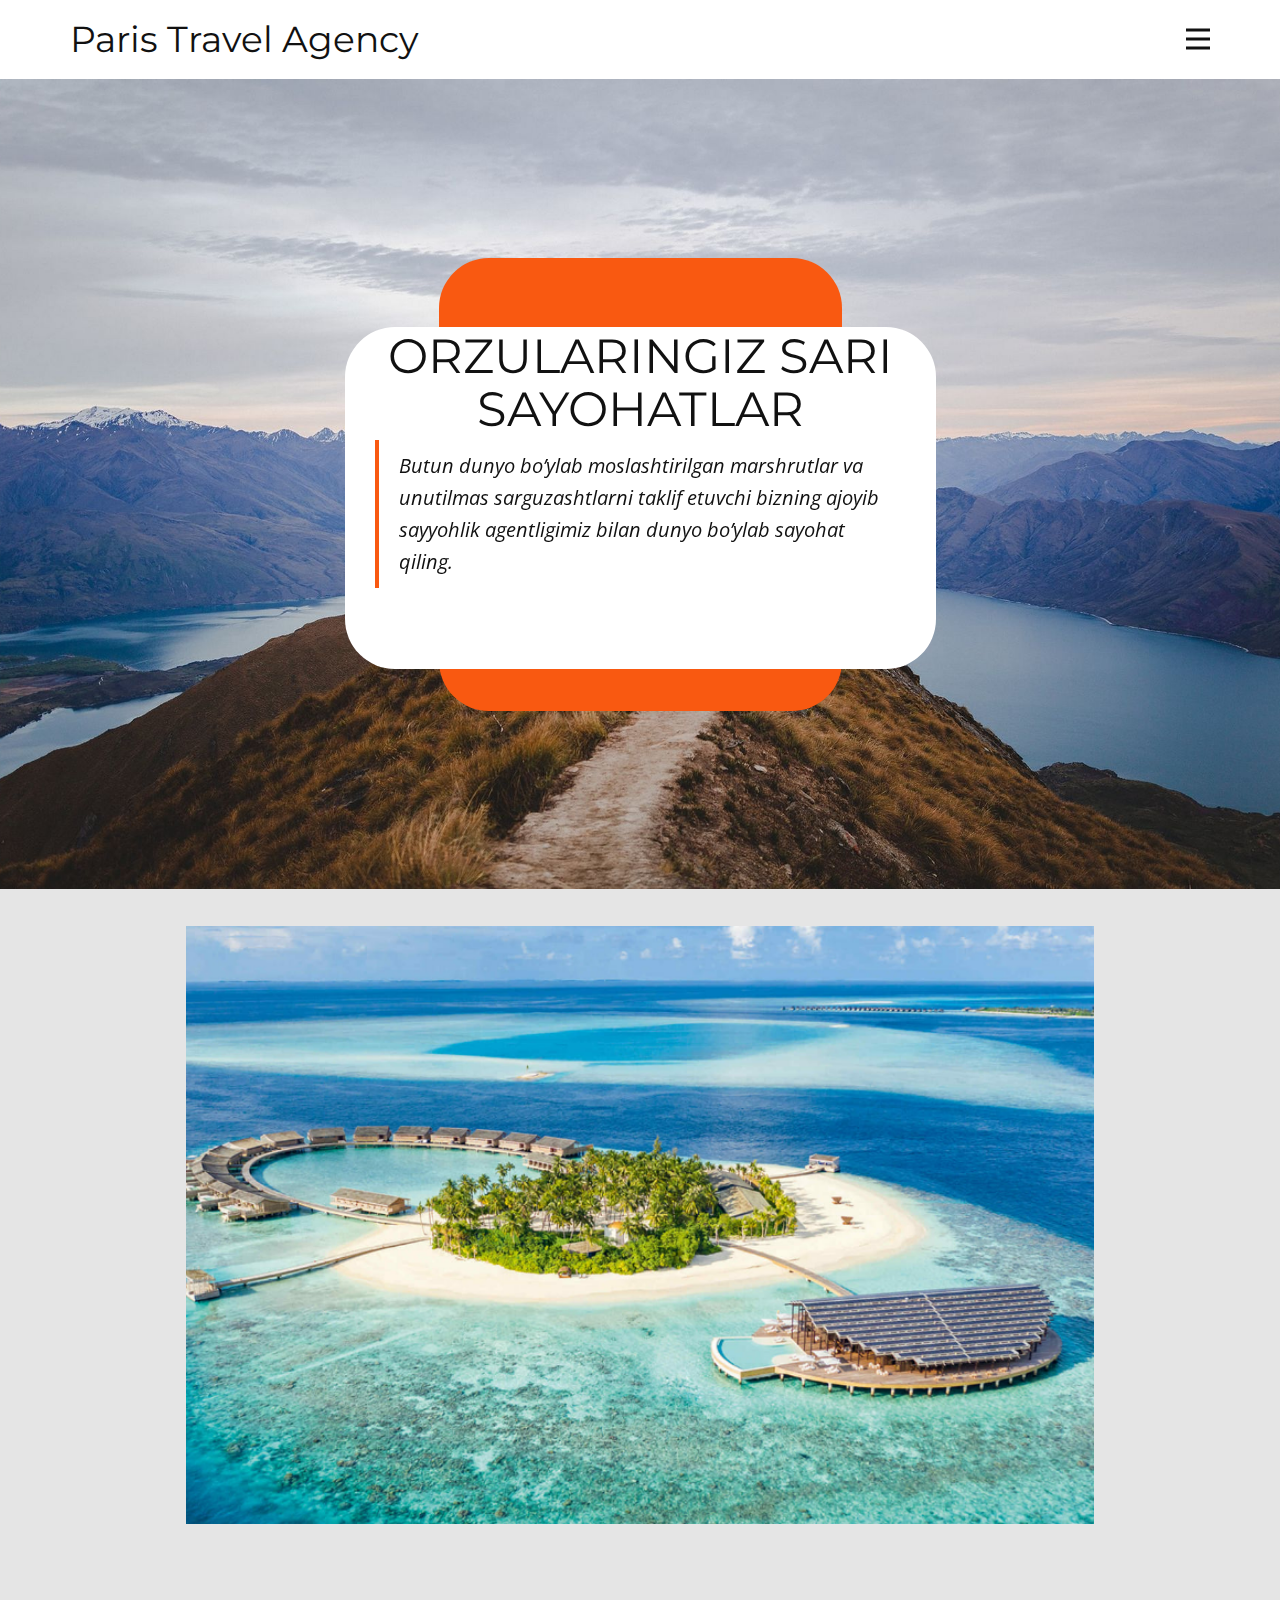
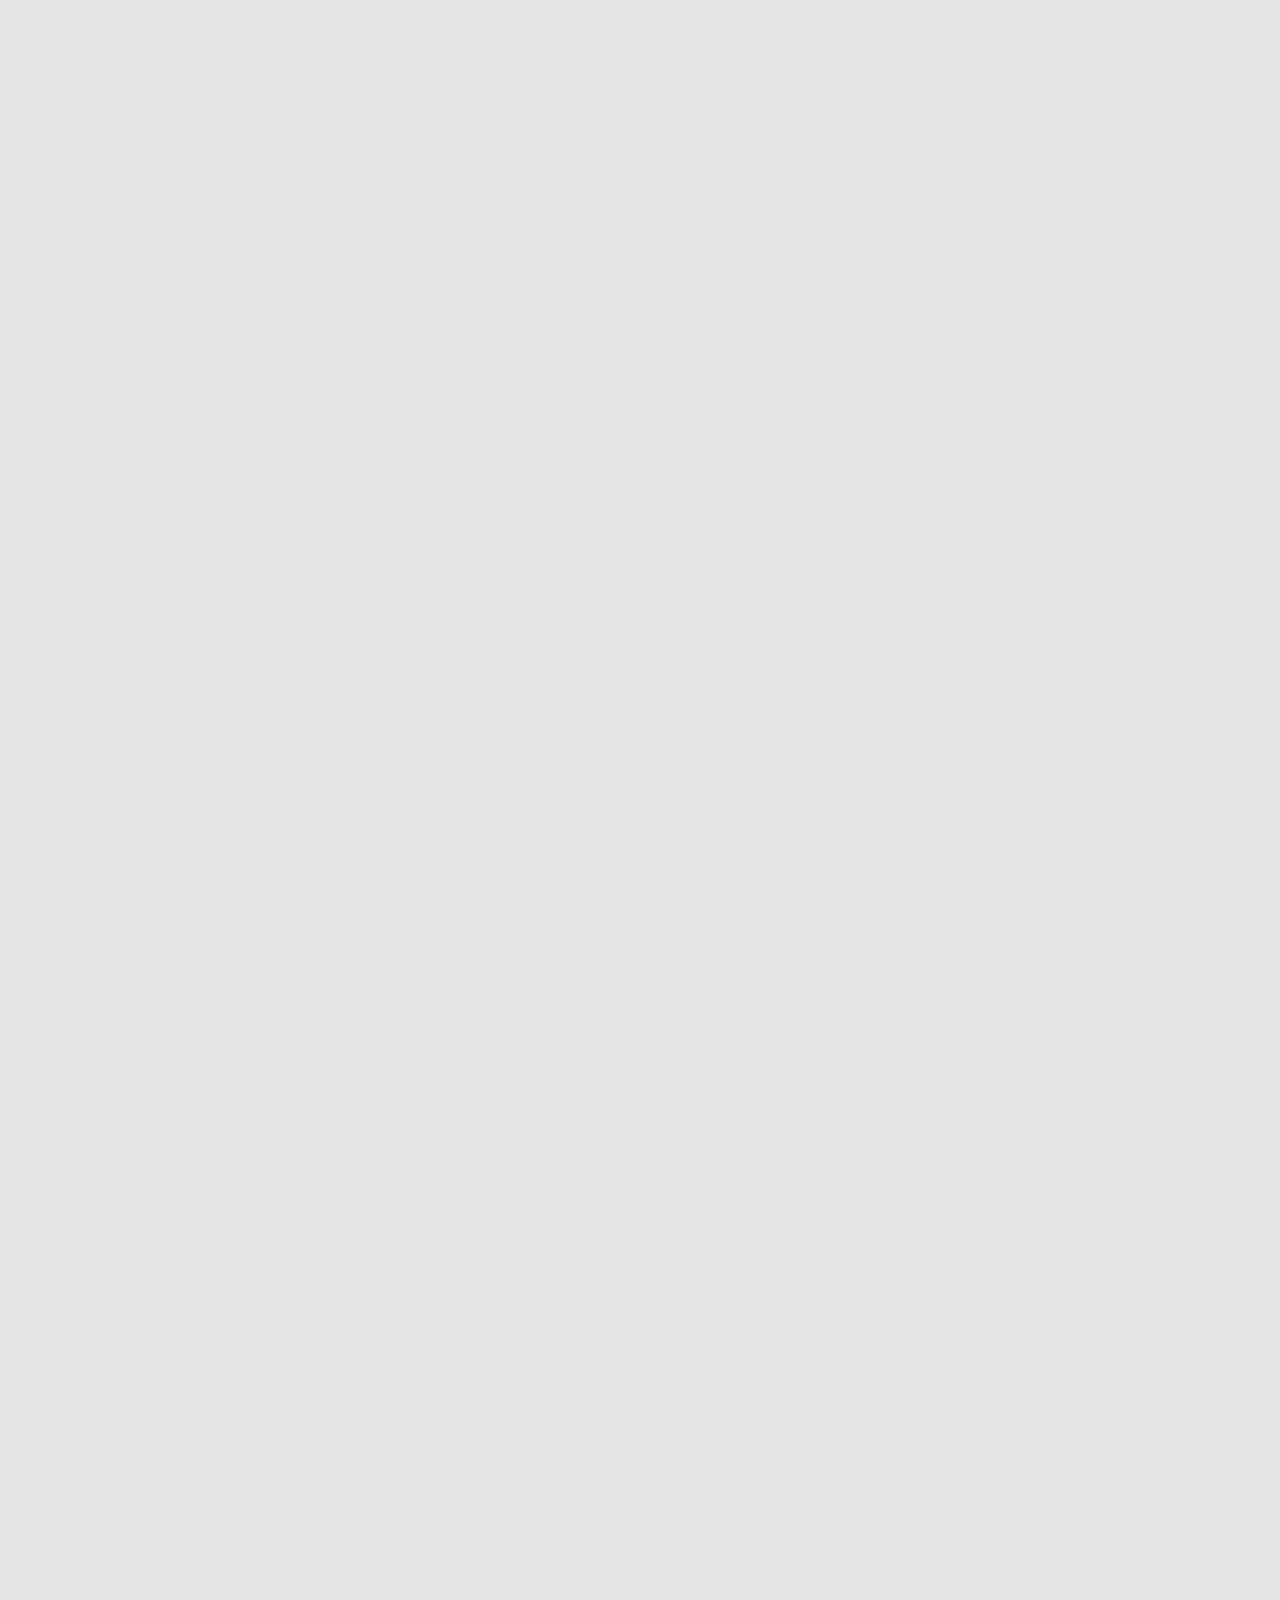
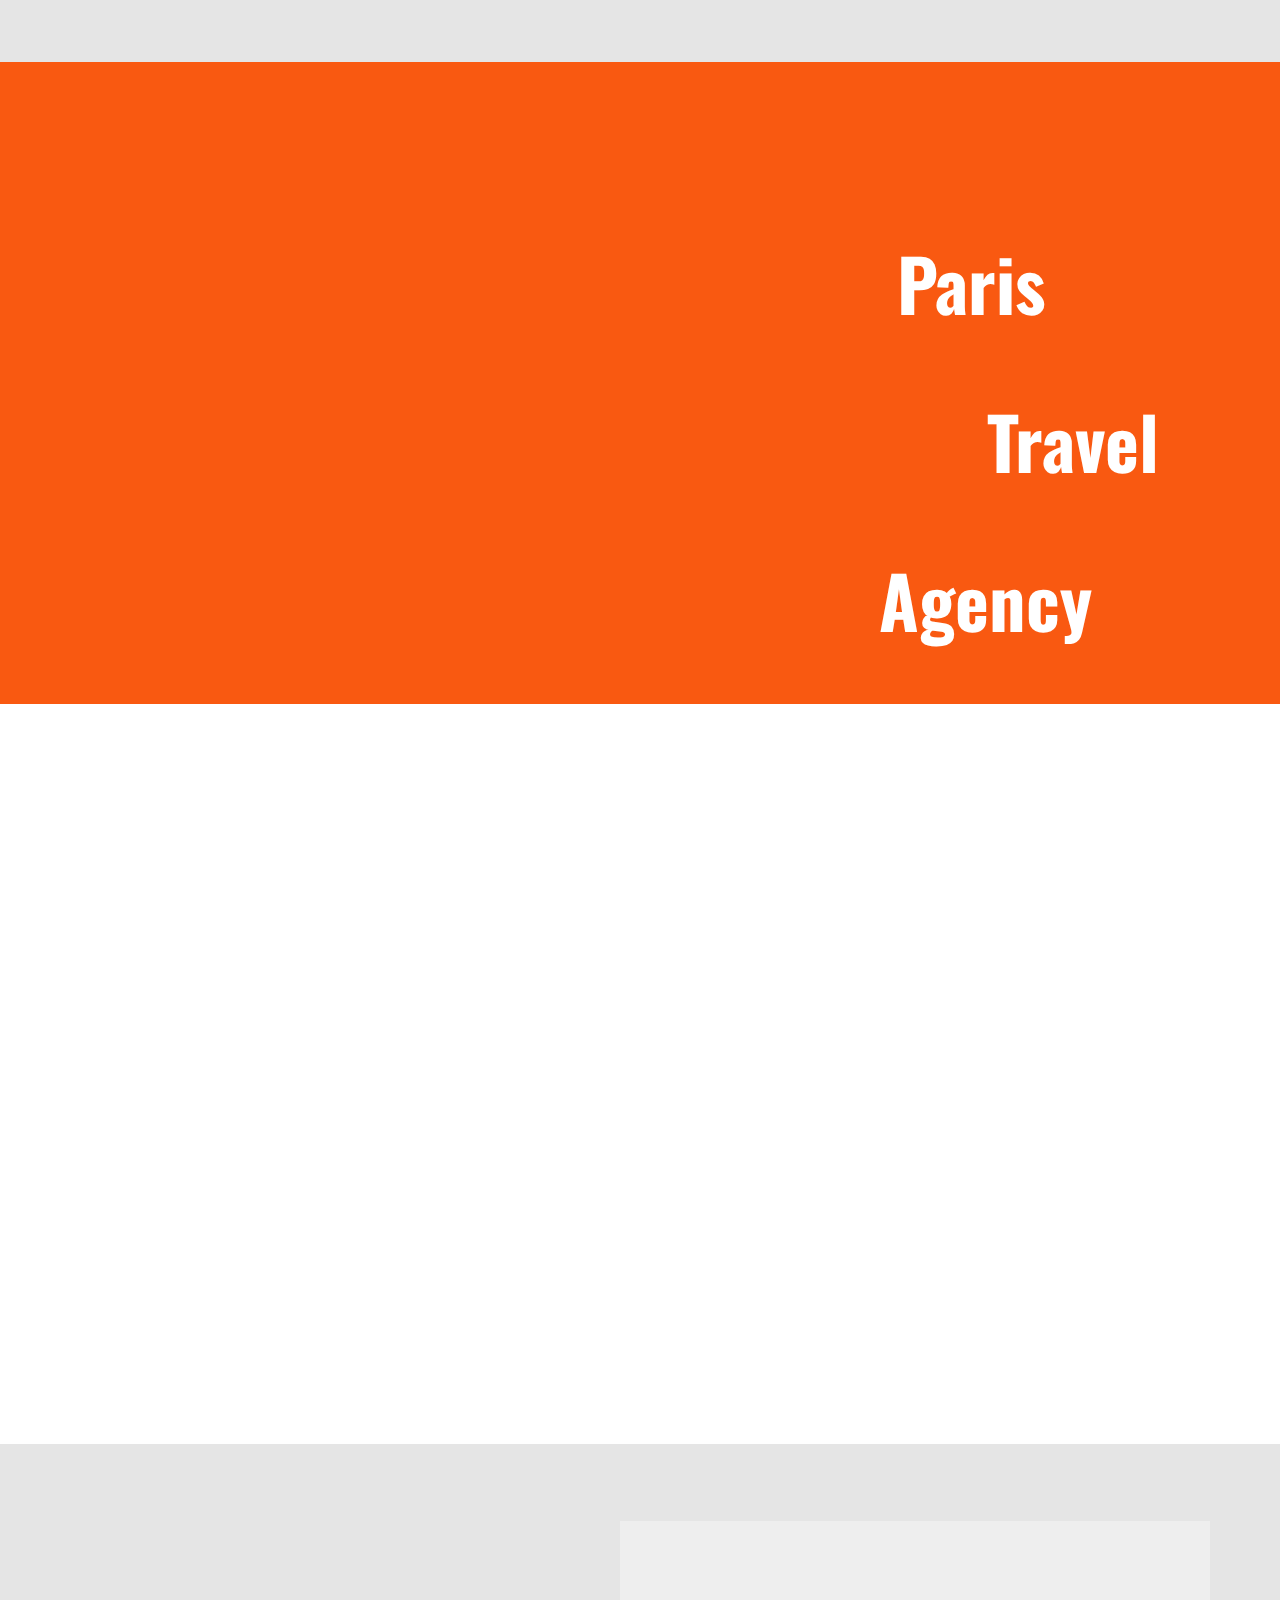
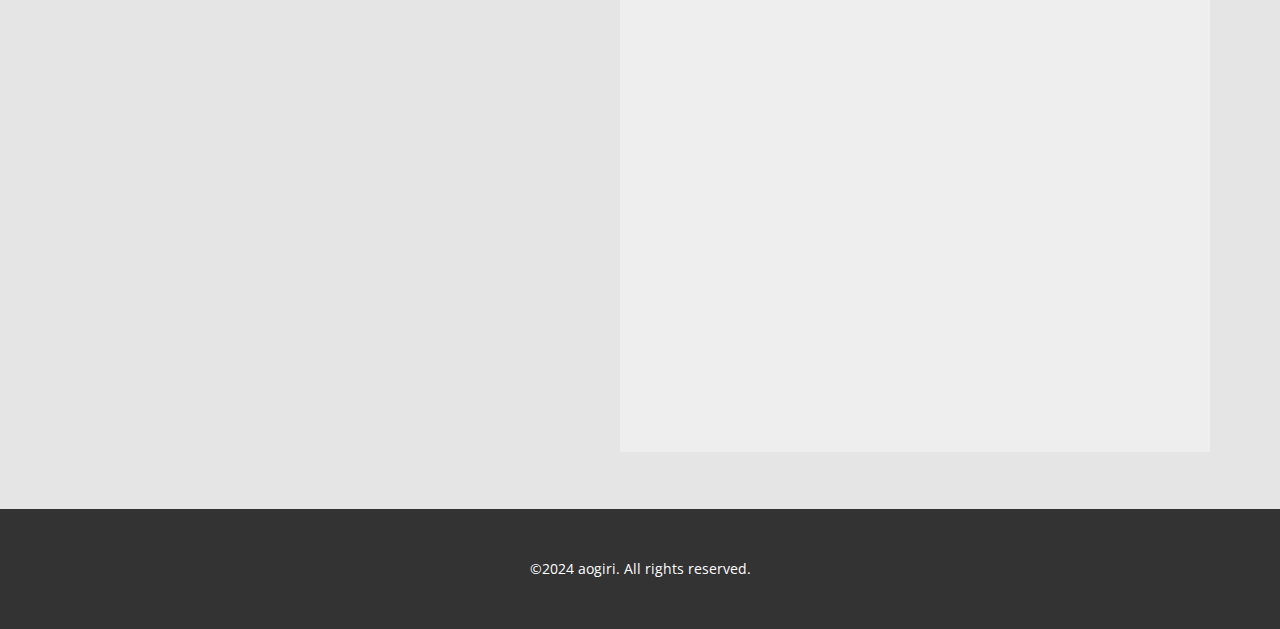
<file: index.html>
<!DOCTYPE html>
<html style="font-size: 16px;" lang="ru"><head>
    <meta name="viewport" content="width=device-width, initial-scale=1.0">
    <meta charset="utf-8">
    <meta name="keywords" content="​Unique travel experiences, ​Provided Services, Unique travel experiences, Contact Us">
    <meta name="description" content="">
    <title>main</title>
    <link rel="stylesheet" href="nicepage.css" media="screen">
<link rel="stylesheet" href="index.css" media="screen">
    <script class="u-script" type="text/javascript" src="jquery.js" defer=""></script>
    <script class="u-script" type="text/javascript" src="nicepage.js" defer=""></script>
    <meta name="generator" content="Nicepage 6.15.2, nicepage.com">
    <link id="u-theme-google-font" rel="stylesheet" href="https://fonts.googleapis.com/css?family=Montserrat:100,100i,200,200i,300,300i,400,400i,500,500i,600,600i,700,700i,800,800i,900,900i|Open+Sans:300,300i,400,400i,500,500i,600,600i,700,700i,800,800i">
    <link id="u-page-google-font" rel="stylesheet" href="https://fonts.googleapis.com/css?family=Oswald:200,300,400,500,600,700">
    
    
    
    
    
    
    
    <script type="application/ld+json">{
		"@context": "http://schema.org",
		"@type": "Organization",
		"name": ""
}</script>
    <meta name="theme-color" content="#6c3aec">
    <meta property="og:title" content="main">
    <meta property="og:type" content="website">
  <meta data-intl-tel-input-cdn-path="intlTelInput/"></head>
  <body data-home-page="main.html" data-home-page-title="main" data-path-to-root="./" data-include-products="false" class="u-body u-xl-mode" data-lang="ru"><header class="u-clearfix u-header u-header" id="sec-aa56"><div class="u-clearfix u-sheet u-valign-middle-lg u-valign-middle-md u-valign-middle-xl u-sheet-1">
        <h3 class="u-headline u-text u-text-default u-text-1">
          <a href="/">Paris Travel Agency </a>
        </h3>
        <nav class="u-menu u-menu-hamburger u-offcanvas u-menu-1" data-responsive-from="XL">
          <div class="menu-collapse" style="font-size: 1rem; letter-spacing: 0px; font-weight: 500;">
            <a class="u-button-style u-custom-active-border-color u-custom-active-color u-custom-border u-custom-border-color u-custom-borders u-custom-hover-border-color u-custom-hover-color u-custom-left-right-menu-spacing u-custom-padding-bottom u-custom-text-active-color u-custom-text-color u-custom-text-hover-color u-custom-top-bottom-menu-spacing u-nav-link u-text-active-palette-1-base u-text-hover-palette-2-base" href="#">
              <svg class="u-svg-link" viewBox="0 0 24 24"><use xlink:href="#menu-hamburger"></use></svg>
              <svg class="u-svg-content" version="1.1" id="menu-hamburger" viewBox="0 0 16 16" x="0px" y="0px" xmlns:xlink="http://www.w3.org/1999/xlink" xmlns="http://www.w3.org/2000/svg"><g><rect y="1" width="16" height="2"></rect><rect y="7" width="16" height="2"></rect><rect y="13" width="16" height="2"></rect>
</g></svg>
            </a>
          </div>
          <div class="u-custom-menu u-nav-container">
            <ul class="u-nav u-spacing-2 u-unstyled u-nav-1"><li class="u-nav-item"><a class="u-active-grey-5 u-border-2 u-border-active-grey-30 u-border-hover-grey-30 u-border-no-bottom u-border-no-left u-border-no-top u-button-style u-hover-grey-10 u-nav-link u-text-active-grey-90 u-text-grey-90 u-text-hover-grey-90" href="./#sec-3106" style="padding: 10px 20px;">Biz haqimizda</a>
</li><li class="u-nav-item"><a class="u-active-grey-5 u-border-2 u-border-active-grey-30 u-border-hover-grey-30 u-border-no-bottom u-border-no-left u-border-no-top u-button-style u-hover-grey-10 u-nav-link u-text-active-grey-90 u-text-grey-90 u-text-hover-grey-90" href="./#carousel_1c56" style="padding: 10px 20px;">Bog'lanish</a>
</li></ul>
          </div>
          <div class="u-custom-menu u-nav-container-collapse">
            <div class="u-black u-container-style u-inner-container-layout u-opacity u-opacity-95 u-sidenav">
              <div class="u-inner-container-layout u-sidenav-overflow">
                <div class="u-menu-close"></div>
                <ul class="u-align-center u-nav u-popupmenu-items u-unstyled u-nav-2"><li class="u-nav-item"><a class="u-button-style u-nav-link" href="./#sec-3106">Biz haqimizda</a>
</li><li class="u-nav-item"><a class="u-button-style u-nav-link" href="./#carousel_1c56">Bog'lanish</a>
</li></ul>
              </div>
            </div>
            <div class="u-black u-menu-overlay u-opacity u-opacity-70"></div>
          </div>
        </nav>
      </div></header>
    <section class="u-clearfix u-image u-section-1" id="carousel_6d51" data-image-width="1980" data-image-height="1234">
      
      <div class="u-clearfix u-sheet u-sheet-1">
        <div class="u-expanded-width-xs u-palette-2-base u-radius-50 u-shape u-shape-round u-shape-1" data-animation-name="customAnimationIn" data-animation-duration="1500" data-animation-delay="500"></div>
        <div class="custom-expanded u-container-style u-group u-radius-50 u-shape-round u-white u-group-1" data-animation-name="customAnimationIn" data-animation-duration="1500">
          <div class="u-container-layout u-container-layout-1">
            <h1 class="u-align-center u-text u-text-default u-text-1"> Orzularingiz sari sayohatlar</h1>
            <blockquote class="u-align-center u-text u-text-default u-text-2" data-animation-name="customAnimationIn" data-animation-duration="1500" data-animation-delay="500"> Butun dunyo bo’ylab moslashtirilgan marshrutlar va unutilmas sarguzashtlarni taklif etuvchi bizning ajoyib sayyohlik agentligimiz bilan dunyo bo’ylab sayohat qiling.</blockquote>
            <a href="./#carousel_1c56" class="u-active-palette-2-light-1 u-border-0 u-btn u-button-style u-hover-feature u-hover-palette-2-light-1 u-palette-2-base u-text-active-white u-text-hover-white u-btn-1" data-animation-name="customAnimationIn" data-animation-duration="1500" data-animation-delay="750">Bog'lanish </a>
          </div>
        </div>
        <h4 class="u-text u-text-white u-text-3" data-animation-name="customAnimationIn" data-animation-duration="1500" data-animation-delay="750"> Dunyoni kashf qiling!</h4>
      </div>
    </section>
    <section class="u-align-center u-clearfix u-grey-10 u-section-2" id="sec-22cd">
      <div class="u-clearfix u-sheet u-valign-bottom-xs u-valign-middle-lg u-valign-middle-md u-valign-middle-xl u-sheet-1">
        <div class="u-carousel u-carousel-duration-1000 u-carousel-fade u-expanded-width-sm u-expanded-width-xs u-gallery u-gallery-slider u-layout-carousel u-lightbox u-no-transition u-show-text-none u-gallery-1" data-interval="5000" data-u-ride="carousel" id="carousel-7b46" data-pause="false">
          <ol class="u-absolute-hcenter u-carousel-indicators u-hidden u-carousel-indicators-1">
            <li data-u-target="#carousel-7b46" data-u-slide-to="0" class="u-active u-grey-70 u-shape-circle" style="width: 10px; height: 10px;"></li>
            <li data-u-target="#carousel-7b46" data-u-slide-to="1" class="u-grey-70 u-shape-circle" style="width: 10px; height: 10px;"></li>
            <li data-u-target="#carousel-7b46" data-u-slide-to="2" class="u-grey-70 u-shape-circle" style="width: 10px; height: 10px;"></li>
            <li data-u-target="#carousel-7b46" data-u-slide-to="3" class="u-grey-70 u-shape-circle" style="width: 10px; height: 10px;"></li>
            <li data-u-target="#carousel-7b46" data-u-slide-to="4" class="u-grey-70 u-shape-circle" style="width: 10px; height: 10px;"></li>
            <li data-u-target="#carousel-7b46" data-u-slide-to="5" class="u-grey-70 u-shape-circle" style="width: 10px; height: 10px;"></li>
            <li data-u-target="#carousel-7b46" data-u-slide-to="6" class="u-grey-70 u-shape-circle" style="width: 10px; height: 10px;"></li>
          </ol>
          <div class="u-carousel-inner u-gallery-inner" role="listbox">
            <div class="u-active u-carousel-item u-gallery-item u-carousel-item-1">
              <div class="u-back-slide u-shape-rectangle u-back-slide-1" data-image-width="823" data-image-height="697">
                <img src="images/1.png" alt="" data-image-width="2000" data-image-height="1333" class="u-back-image u-expanded">
              </div>
              <div class="u-align-center u-over-slide u-shading u-valign-bottom u-over-slide-1">
                <h3 class="u-gallery-heading">Пример заголовка</h3>
                <p class="u-gallery-text">Пример текста</p>
              </div>
            </div>
            <div class="u-carousel-item u-gallery-item u-carousel-item-2">
              <div class="u-back-slide" data-image-width="832" data-image-height="703">
                <img class="u-back-image u-expanded" src="images/6.png">
              </div>
              <div class="u-align-center u-over-slide u-shading u-valign-bottom u-over-slide-2">
                <h3 class="u-gallery-heading">Пример заголовка</h3>
                <p class="u-gallery-text">Пример текста</p>
              </div>
            </div>
            <div class="u-carousel-item u-gallery-item u-carousel-item-3" data-image-width="820" data-image-height="702">
              <div class="u-back-slide">
                <img class="u-back-image u-expanded" src="images/7.png">
              </div>
              <div class="u-align-center u-over-slide u-shading u-valign-bottom u-over-slide-3"></div>
              <style data-mode="XL" data-visited="true"></style>
              <style data-mode="LG"></style>
              <style data-mode="MD" data-visited="true"></style>
              <style data-mode="SM" data-visited="true"></style>
              <style data-mode="XS" data-visited="true"></style>
            </div>
            <div class="u-carousel-item u-gallery-item u-carousel-item-4" data-image-width="817" data-image-height="702">
              <div class="u-back-slide">
                <img class="u-back-image u-expanded" src="images/5.png">
              </div>
              <div class="u-align-center u-over-slide u-shading u-valign-bottom u-over-slide-4"></div>
              <style data-mode="XL" data-visited="true"></style>
              <style data-mode="LG"></style>
              <style data-mode="MD" data-visited="true"></style>
              <style data-mode="SM" data-visited="true"></style>
              <style data-mode="XS" data-visited="true"></style>
            </div>
            <div class="u-carousel-item u-gallery-item u-carousel-item-5" data-image-width="819" data-image-height="691">
              <div class="u-back-slide">
                <img class="u-back-image u-expanded" src="images/4.png">
              </div>
              <div class="u-align-center u-over-slide u-shading u-valign-bottom u-over-slide-5"></div>
              <style data-mode="XL" data-visited="true"></style>
              <style data-mode="LG"></style>
              <style data-mode="MD" data-visited="true"></style>
              <style data-mode="SM" data-visited="true"></style>
              <style data-mode="XS" data-visited="true"></style>
            </div>
            <div class="u-carousel-item u-gallery-item u-carousel-item-6" data-image-width="811" data-image-height="700">
              <div class="u-back-slide">
                <img class="u-back-image u-expanded" src="images/3.png">
              </div>
              <div class="u-align-center u-over-slide u-shading u-valign-bottom u-over-slide-6"></div>
              <style data-mode="XL" data-visited="true"></style>
              <style data-mode="LG"></style>
              <style data-mode="MD" data-visited="true"></style>
              <style data-mode="SM" data-visited="true"></style>
              <style data-mode="XS" data-visited="true"></style>
            </div>
            <div class="u-carousel-item u-gallery-item u-carousel-item-7" data-image-width="820" data-image-height="700">
              <div class="u-back-slide">
                <img class="u-back-image u-expanded" src="images/2.png">
              </div>
              <div class="u-align-center u-over-slide u-shading u-valign-bottom u-over-slide-7"></div>
              <style data-mode="XL" data-visited="true"></style>
              <style data-mode="LG"></style>
              <style data-mode="MD" data-visited="true"></style>
              <style data-mode="SM" data-visited="true"></style>
              <style data-mode="XS" data-visited="true"></style>
            </div>
          </div>
          <a class="u-absolute-vcenter u-carousel-control u-carousel-control-prev u-grey-70 u-hidden u-icon-circle u-opacity u-opacity-70 u-spacing-10 u-text-white u-carousel-control-1" href="#carousel-7b46" role="button" data-u-slide="prev">
            <span aria-hidden="true">
              <svg viewBox="0 0 451.847 451.847"><path d="M97.141,225.92c0-8.095,3.091-16.192,9.259-22.366L300.689,9.27c12.359-12.359,32.397-12.359,44.751,0
c12.354,12.354,12.354,32.388,0,44.748L173.525,225.92l171.903,171.909c12.354,12.354,12.354,32.391,0,44.744
c-12.354,12.365-32.386,12.365-44.745,0l-194.29-194.281C100.226,242.115,97.141,234.018,97.141,225.92z"></path></svg>
            </span>
            <span class="sr-only">
              <svg viewBox="0 0 451.847 451.847"><path d="M97.141,225.92c0-8.095,3.091-16.192,9.259-22.366L300.689,9.27c12.359-12.359,32.397-12.359,44.751,0
c12.354,12.354,12.354,32.388,0,44.748L173.525,225.92l171.903,171.909c12.354,12.354,12.354,32.391,0,44.744
c-12.354,12.365-32.386,12.365-44.745,0l-194.29-194.281C100.226,242.115,97.141,234.018,97.141,225.92z"></path></svg>
            </span>
          </a>
          <a class="u-absolute-vcenter u-carousel-control u-carousel-control-next u-grey-70 u-hidden u-icon-circle u-opacity u-opacity-70 u-spacing-10 u-text-white u-carousel-control-2" href="#carousel-7b46" role="button" data-u-slide="next">
            <span aria-hidden="true">
              <svg viewBox="0 0 451.846 451.847"><path d="M345.441,248.292L151.154,442.573c-12.359,12.365-32.397,12.365-44.75,0c-12.354-12.354-12.354-32.391,0-44.744
L278.318,225.92L106.409,54.017c-12.354-12.359-12.354-32.394,0-44.748c12.354-12.359,32.391-12.359,44.75,0l194.287,194.284
c6.177,6.18,9.262,14.271,9.262,22.366C354.708,234.018,351.617,242.115,345.441,248.292z"></path></svg>
            </span>
            <span class="sr-only">
              <svg viewBox="0 0 451.846 451.847"><path d="M345.441,248.292L151.154,442.573c-12.359,12.365-32.397,12.365-44.75,0c-12.354-12.354-12.354-32.391,0-44.744
L278.318,225.92L106.409,54.017c-12.354-12.359-12.354-32.394,0-44.748c12.354-12.359,32.391-12.359,44.75,0l194.287,194.284
c6.177,6.18,9.262,14.271,9.262,22.366C354.708,234.018,351.617,242.115,345.441,248.292z"></path></svg>
            </span>
          </a>
        </div>
        <h2 class="u-align-center u-text u-text-default u-text-1" data-animation-name="customAnimationIn" data-animation-duration="1500"> Bizning xizmatlarimiz</h2>
        <div class="u-expanded-width-lg u-expanded-width-md u-expanded-width-xl u-expanded-width-xs u-list u-list-1">
          <div class="u-repeater u-repeater-1">
            <div class="u-container-style u-image u-image-round u-list-item u-radius-25 u-repeater-item u-shading u-image-1" data-image-width="800" data-image-height="1076" data-animation-name="customAnimationIn" data-animation-duration="1500" data-animation-delay="500">
              <div class="u-container-layout u-similar-container u-container-layout-1">
                <div class="u-border-3 u-border-white u-line u-line-horizontal u-opacity u-opacity-45 u-line-1" data-animation-name="customAnimationIn" data-animation-duration="1500" data-animation-delay="500"></div>
                <h3 class="u-text u-text-default u-text-2" data-animation-name="customAnimationIn" data-animation-duration="1750" data-animation-delay="500"> Mehmonxona</h3>
              </div>
            </div>
            <div class="u-container-style u-image u-image-round u-list-item u-radius-25 u-repeater-item u-shading u-image-2" data-image-width="740" data-image-height="1076" data-animation-name="customAnimationIn" data-animation-duration="1500" data-animation-delay="500">
              <div class="u-container-layout u-similar-container u-container-layout-2">
                <div class="u-border-3 u-border-white u-line u-line-horizontal u-opacity u-opacity-45 u-line-2" data-animation-name="customAnimationIn" data-animation-duration="1500" data-animation-delay="500"></div>
                <h3 class="u-text u-text-default u-text-3" data-animation-name="customAnimationIn" data-animation-duration="1750" data-animation-delay="500"> Mashina ijarasi</h3>
              </div>
            </div>
            <div class="u-container-style u-image u-image-round u-list-item u-radius-25 u-repeater-item u-shading u-image-3" data-image-width="1024" data-image-height="1280" data-animation-name="customAnimationIn" data-animation-duration="1500" data-animation-delay="500">
              <div class="u-container-layout u-similar-container u-container-layout-3">
                <div class="u-border-3 u-border-white u-line u-line-horizontal u-opacity u-opacity-45 u-line-3" data-animation-name="customAnimationIn" data-animation-duration="1500" data-animation-delay="500"></div>
                <h3 class="u-text u-text-default u-text-4" data-animation-name="customAnimationIn" data-animation-duration="1750" data-animation-delay="500">Aviachipta </h3>
              </div>
            </div>
            <div class="u-container-style u-image u-image-round u-list-item u-radius-25 u-repeater-item u-shading u-image-4" data-image-width="740" data-image-height="1076" data-animation-name="customAnimationIn" data-animation-duration="1500" data-animation-delay="750">
              <div class="u-container-layout u-similar-container u-container-layout-4">
                <div class="u-border-3 u-border-white u-line u-line-horizontal u-opacity u-opacity-45 u-line-4" data-animation-name="customAnimationIn" data-animation-duration="1500" data-animation-delay="500"></div>
                <h3 class="u-text u-text-default u-text-5" data-animation-name="customAnimationIn" data-animation-duration="1750" data-animation-delay="500"> Sayohat</h3>
              </div>
            </div>
            <div class="u-container-style u-image u-image-round u-list-item u-radius-25 u-repeater-item u-shading u-image-5" data-image-width="1380" data-image-height="920" data-animation-name="customAnimationIn" data-animation-duration="1500" data-animation-delay="750">
              <div class="u-container-layout u-similar-container u-container-layout-5">
                <div class="u-border-3 u-border-white u-line u-line-horizontal u-opacity u-opacity-45 u-line-5" data-animation-name="customAnimationIn" data-animation-duration="1500" data-animation-delay="500"></div>
                <h3 class="u-text u-text-default u-text-6" data-animation-name="customAnimationIn" data-animation-duration="1750" data-animation-delay="500"> Turpaketlar</h3>
              </div>
            </div>
            <div class="u-container-style u-image u-image-round u-list-item u-radius-25 u-repeater-item u-shading u-image-6" data-image-width="1024" data-image-height="1280" data-animation-name="customAnimationIn" data-animation-duration="1500" data-animation-delay="750">
              <div class="u-container-layout u-similar-container u-container-layout-6">
                <div class="u-border-3 u-border-white u-line u-line-horizontal u-opacity u-opacity-45 u-line-6" data-animation-name="customAnimationIn" data-animation-duration="1500" data-animation-delay="500"></div>
                <h3 class="u-text u-text-default u-text-7" data-animation-name="customAnimationIn" data-animation-duration="1750" data-animation-delay="500">Ovqatlanish </h3>
              </div>
            </div>
          </div>
        </div>
      </div>
    </section>
    <section class="u-align-center u-clearfix u-palette-2-base u-section-3" src="" id="sec-c968">
      <div class="u-expanded-width u-grey-10 u-shape u-shape-rectangle u-shape-1"></div>
      <h2 class="u-text u-text-body-color u-text-default u-text-1" data-animation-name="customAnimationIn" data-animation-duration="1500"> Nega aynan biz?</h2>
      <p class="u-align-center-xs u-align-left-lg u-align-left-md u-align-left-sm u-align-left-xl u-text u-text-body-color u-text-2" data-animation-name="customAnimationIn" data-animation-duration="1500" data-animation-delay="250">Paris Travel Agency </p>
      <div class="u-list u-list-1">
        <div class="u-repeater u-repeater-1">
          <div class="u-align-center u-container-align-center u-container-style u-list-item u-radius-50 u-repeater-item u-shape-round u-white u-list-item-1" data-animation-name="customAnimationIn" data-animation-duration="1500" data-animation-delay="500">
            <div class="u-container-layout u-similar-container u-container-layout-1">
              <img alt="" class="u-expanded-width u-image u-image-round u-radius-30 u-image-1" src="images/viktor-krc-E7qSsgMsXyA-unsplash.jpg" data-image-width="5760" data-image-height="3840">
              <h5 class="u-align-center u-text u-text-black u-text-default u-text-3"> To'liq hamkorlik</h5>
              <p class="u-align-center u-text u-text-grey-50 u-text-4"> Turistlarning dam olish vaqtlarini mazmunli va maroqli tashkil etish maqsadida jamoaviy va mustaqilsayohatlarni sifatli ravishda tashkil etib kelmoqda</p>
            </div>
          </div>
          <div class="u-align-center u-container-align-center u-container-style u-list-item u-radius-50 u-repeater-item u-shape-round u-video-cover u-white u-list-item-2" data-animation-direction="Up" data-animation-name="customAnimationIn" data-animation-duration="1500" data-animation-delay="500">
            <div class="u-container-layout u-similar-container u-container-layout-2">
              <img alt="" class="u-expanded-width u-image u-image-round u-radius-30 u-image-2" src="images/map-lying-wooden-table_53876-23516.jpg" data-image-width="1380" data-image-height="901">
              <h5 class="u-align-center u-text u-text-default u-text-5"> Turoperator</h5>
              <p class="u-align-center u-text u-text-grey-50 u-text-6"> Agentlik o‘zining salohiyatli turoperatorlariga ega</p>
            </div>
          </div>
          <div class="u-align-center u-container-align-center u-container-style u-list-item u-radius-50 u-repeater-item u-shape-round u-video-cover u-white u-list-item-3" data-animation-direction="Up" data-animation-name="customAnimationIn" data-animation-duration="1500" data-animation-delay="500">
            <div class="u-container-layout u-similar-container u-container-layout-3">
              <img alt="" class="u-expanded-width u-image u-image-round u-radius-30 u-image-3" src="images/couple-travelers-pointing-directions_23-2147643192.webp" data-image-width="1380" data-image-height="920">
              <h5 class="u-align-center u-text u-text-black u-text-default u-text-7"> Turistik marshrutlar</h5>
              <p class="u-align-center u-text u-text-grey-50 u-text-8"> Agentlik tomonidan mamlakat bo’ylab sayohat qilish bo’yicha 70 taga yaqin turistik marshrutlar ishlabchiqgan</p>
            </div>
          </div>
          <div class="u-align-center u-container-align-center u-container-style u-list-item u-radius-50 u-repeater-item u-shape-round u-video-cover u-white u-list-item-4" data-animation-direction="Up" data-animation-name="customAnimationIn" data-animation-duration="1500" data-animation-delay="750">
            <div class="u-container-layout u-similar-container u-container-layout-4">
              <img alt="" class="u-expanded-width u-image u-image-round u-radius-30 u-image-4" data-image-width="1380" data-image-height="987" src="images/breathtaking-scenery-snowy-rocks-cloudy-sky-dolomiten-italy_181624-12706.webp">
              <h5 class="u-align-center u-text u-text-black u-text-default u-text-9"> Maroqli sayohatlar</h5>
              <p class="u-align-center u-text u-text-grey-50 u-text-10"> Turistlarning dam olish vaqtlarini mazmunli va maroqli tashkil etish maqsadida jamoaviy va mustaqilsayohatlarni sifatli ravishda tashkil etib kelmoqda</p>
            </div>
          </div>
          <div class="u-align-center u-container-align-center u-container-style u-list-item u-radius-50 u-repeater-item u-shape-round u-video-cover u-white u-list-item-5" data-animation-direction="Up" data-animation-name="customAnimationIn" data-animation-duration="1500" data-animation-delay="750">
            <div class="u-container-layout u-similar-container u-container-layout-5">
              <img alt="" class="u-expanded-width u-image u-image-round u-radius-30 u-image-5" data-image-width="4552" data-image-height="3035" src="images/yiwen-NZvPHgC6aS4-unsplash.jpg">
              <h5 class="u-align-center u-text u-text-black u-text-default u-text-11"> Hamyonbop narxlar</h5>
              <p class="u-align-center u-text u-text-grey-50 u-text-12"> Barcha yo‘nalish va turlarga hamyonbop narxlarni kafolat beramiz. Biz bilan arzonroq.</p>
            </div>
          </div>
        </div>
      </div>
      <h2 class="u-align-left u-custom-font u-font-oswald u-hidden-sm u-hidden-xs u-text u-text-13">&nbsp;Paris<br>&nbsp; &nbsp; &nbsp; &nbsp; &nbsp; &nbsp; &nbsp; &nbsp; &nbsp; &nbsp; &nbsp; &nbsp; Travel&nbsp;<br>&nbsp; &nbsp; &nbsp; &nbsp; &nbsp; &nbsp; &nbsp; Agency 
      </h2>
    </section>
    <section class="u-clearfix u-valign-middle u-section-4" id="sec-3106">
      <div class="u-container-style u-expanded-width u-group u-palette-2-base u-shape-rectangle u-group-1" data-animation-name="flipIn" data-animation-duration="1500" data-animation-direction="X" data-animation-delay="0">
        <div class="u-container-layout u-container-layout-1">
          <img class="u-hover-feature u-image u-image-round u-radius u-image-1" src="images/license.png" alt="" data-image-width="666" data-image-height="951">
          <h2 class="u-text u-text-default u-text-1">Biz haqimizda<span style="font-style: italic;"></span>
          </h2>
          <h2 class="u-text u-text-2"> Paris Travel Agency</h2>
          <p class="u-align-justify u-text u-text-3"> “Paris Travel Agency”&nbsp;turistik kompaniyasi ​turizmning chiqish, qabul va ichki turizm yo‘​nalishlarida faoliyat yuritadi, turkompaniya o‘zining salohiyatli va uzoq yillik tajribali turoperatorlariga ega, turkompaniya tomonidan xorijiy davlatlarga hamda O’zbekiston bo’ylab sayohat qilish bo’yicha 20 dan ziyod turistik marshrutlar (sayohat dasturlari) ishlab chiqilgan va shu asosida mahalliy va xorijiy turistlarning dam olish vaqtlari hamda sayohatini mazmunli va maroqli tashkil etiladi.</p>
        </div>
      </div>
      
    </section>
    <section class="u-clearfix u-grey-10 u-section-5" id="carousel_1c56">
      <div class="custom-expanded data-layout-selected u-clearfix u-gutter-26 u-layout-wrap u-layout-wrap-1">
        <div class="u-layout">
          <div class="u-layout-row">
            <div class="u-align-center u-container-style u-layout-cell u-radius-50 u-shape-round u-size-60 u-white u-layout-cell-1" data-animation-name="customAnimationIn" data-animation-duration="1500" data-animation-delay="500">
              <div class="u-container-layout u-valign-top-lg u-valign-top-xl u-container-layout-1">
                <h1 class="u-text u-title u-text-1">Bog'lanish </h1>
                <div class="u-list u-list-1">
                  <div class="u-repeater u-repeater-1">
                    <div class="u-container-style u-list-item u-repeater-item u-white u-list-item-1">
                      <div class="u-container-layout u-similar-container u-valign-bottom u-container-layout-2"><span class="u-icon u-icon-circle u-text-palette-2-base u-icon-1"><svg class="u-svg-link" preserveAspectRatio="xMidYMin slice" viewBox="0 0 405.333 405.333" style=""><use xlink:href="#svg-9ccf"></use></svg><svg class="u-svg-content" viewBox="0 0 405.333 405.333" x="0px" y="0px" id="svg-9ccf" style="enable-background:new 0 0 405.333 405.333;"><g><g><path d="M373.333,266.88c-25.003,0-49.493-3.904-72.725-11.584c-11.328-3.904-24.171-0.896-31.637,6.699l-46.016,34.752    c-52.779-28.16-86.571-61.931-114.389-114.368l33.813-44.928c8.512-8.533,11.563-20.971,7.915-32.64    C142.592,81.472,138.667,56.96,138.667,32c0-17.643-14.357-32-32-32H32C14.357,0,0,14.357,0,32    c0,205.845,167.488,373.333,373.333,373.333c17.643,0,32-14.357,32-32V298.88C405.333,281.237,390.976,266.88,373.333,266.88z     M384,373.333c0,5.888-4.8,10.667-10.667,10.667c-194.091,0-352-157.909-352-352c0-5.888,4.8-10.667,10.667-10.667h74.667    c5.867,0,10.667,4.779,10.667,10.667c0,27.243,4.267,53.995,12.629,79.36c1.237,3.989,0.235,8.107-3.669,12.16l-38.827,51.413    c-2.453,3.264-2.837,7.637-0.981,11.264c31.637,62.144,70.059,100.587,132.651,132.651c3.605,1.877,8.021,1.493,11.285-0.981    l52.523-39.808c2.859-2.816,7.061-3.797,10.859-2.539c25.515,8.427,52.267,12.693,79.531,12.693    c5.867,0,10.667,4.779,10.667,10.667V373.333z"></path>
</g>
</g></svg></span>
                        <h5 class="u-text u-text-2">Phone </h5>
                        <p class="u-text u-text-grey-60 u-text-3">777777</p>
                      </div>
                    </div>
                    <div class="u-container-style u-list-item u-repeater-item u-white u-list-item-2">
                      <div class="u-container-layout u-similar-container u-valign-bottom u-container-layout-3"><span class="u-icon u-icon-circle u-text-palette-2-base u-icon-2"><svg class="u-svg-link" preserveAspectRatio="xMidYMin slice" viewBox="0 0 512 512" style=""><use xlink:href="#svg-ff8a"></use></svg><svg class="u-svg-content" viewBox="0 0 512 512" x="0px" y="0px" id="svg-ff8a" style="enable-background:new 0 0 512 512;"><g><g><path d="M256,0C156.748,0,76,80.748,76,180c0,33.534,9.289,66.26,26.869,94.652l142.885,230.257    c2.737,4.411,7.559,7.091,12.745,7.091c0.04,0,0.079,0,0.119,0c5.231-0.041,10.063-2.804,12.75-7.292L410.611,272.22    C427.221,244.428,436,212.539,436,180C436,80.748,355.252,0,256,0z M384.866,256.818L258.272,468.186l-129.905-209.34    C113.734,235.214,105.8,207.95,105.8,180c0-82.71,67.49-150.2,150.2-150.2S406.1,97.29,406.1,180    C406.1,207.121,398.689,233.688,384.866,256.818z"></path>
</g>
</g><g><g><path d="M256,90c-49.626,0-90,40.374-90,90c0,49.309,39.717,90,90,90c50.903,0,90-41.233,90-90C346,130.374,305.626,90,256,90z     M256,240.2c-33.257,0-60.2-27.033-60.2-60.2c0-33.084,27.116-60.2,60.2-60.2s60.1,27.116,60.1,60.2    C316.1,212.683,289.784,240.2,256,240.2z"></path>
</g>
</g></svg></span>
                        <h5 class="u-text u-text-4">email </h5>
                        <p class="u-text u-text-grey-60 u-text-5">heyhey@hey.com </p>
                      </div>
                    </div>
                    <div class="u-container-style u-list-item u-repeater-item u-white u-list-item-3">
                      <div class="u-container-layout u-similar-container u-valign-bottom u-container-layout-4"><span class="u-file-icon u-icon u-text-palette-2-base u-icon-3"><img src="images/149444-56c99feb.png" alt=""></span>
                        <h5 class="u-text u-text-6">Telegram </h5>
                        <p class="u-text u-text-grey-60 u-text-7">24/7 </p>
                      </div>
                    </div>
                    <div class="u-container-style u-list-item u-repeater-item u-white u-list-item-4">
                      <div class="u-container-layout u-similar-container u-valign-bottom u-container-layout-5"><span class="u-icon u-icon-circle u-text-palette-2-base u-icon-4"><svg class="u-svg-link" preserveAspectRatio="xMidYMin slice" viewBox="0 0 512.00042 512" style=""><use xlink:href="#svg-279b"></use></svg><svg class="u-svg-content" viewBox="0 0 512.00042 512" id="svg-279b"><path d="m172.578125 310.394531v2.308594h67.191406c6.414063 0 12.054688 7.953125 12.054688 17.183594 0 9.234375-5.640625 17.695312-12.054688 17.695312h-91.300781c-7.183594 0-17.441406-4.871093-17.441406-12.308593v-24.878907c0-40.265625 80.789062-63.347656 80.789062-95.917969 0-8.207031-5.128906-18.210937-19.492187-18.210937-10.257813 0-19.234375 5.128906-19.234375 19.238281 0 7.4375-7.953125 14.617188-21.03125 14.617188-10.257813 0-17.953125-4.617188-17.953125-20.773438 0-31.289062 28.726562-49.242187 57.960937-49.242187 29.753906 0 59.757813 18.722656 59.757813 53.089843 0 55.652344-79.246094 73.863282-79.246094 97.199219zm216.199219-20.773437c0-9.230469-4.101563-18.464844-12.308594-18.464844h-11.027344v-17.953125c0-8.460937-10.003906-12.054687-20.007812-12.054687-10 0-20.003906 3.59375-20.003906 12.054687v17.953125h-22.054688l45.394531-91.046875c.769531-1.792969 1.28125-3.332031 1.28125-4.871094 0-9.234375-13.078125-15.132812-20.003906-15.132812-6.414063 0-12.824219 2.820312-16.671875 10.257812l-59.242188 116.183594c-1.539062 2.820313-2.054687 5.640625-2.054687 7.691406 0 8.976563 5.898437 13.851563 13.335937 13.851563h60.015626v27.183594c0 8.207031 10.003906 12.3125 20.003906 12.3125 10.003906 0 20.007812-4.105469 20.007812-12.3125v-27.183594h11.027344c6.15625 0 12.308594-9.234375 12.308594-18.46875zm-48.105469 167.53125c-17.921875 7.503906-36.804687 12.554687-56.128906 15.003906-10.957031 1.390625-18.710938 11.402344-17.320313 22.359375 1.386719 10.925781 11.367188 18.714844 22.355469 17.324219 22.90625-2.90625 45.292969-8.894532 66.546875-17.792969 10.1875-4.269531 14.988281-15.984375 10.71875-26.171875-4.265625-10.1875-15.980469-14.992188-26.171875-10.722656zm116.710937-72.226563c-8.769531-6.710937-21.324218-5.039062-28.039062 3.730469-11.757812 15.367188-25.519531 29.113281-40.898438 40.855469-8.78125 6.699219-10.464843 19.25-3.765624 28.03125 6.714843 8.792969 19.269531 10.453125 28.035156 3.761719 18.199218-13.894532 34.484375-30.15625 48.398437-48.339844 6.710938-8.773438 5.039063-21.324219-3.730469-28.039063zm37.125-117.773437c-10.949218-1.386719-20.964843 6.371094-22.351562 17.328125-2.445312 19.320312-7.484375 38.199219-14.980469 56.121093-4.261719 10.1875.542969 21.90625 10.730469 26.167969 10.148438 4.246094 21.890625-.496093 26.171875-10.730469 8.886719-21.253906 14.863281-43.636718 17.761719-66.535156 1.386718-10.957031-6.371094-20.964844-17.332032-22.351562zm-265.167968 205.003906c-107.941406-13.691406-189.339844-106.214844-189.339844-215.210938 0-119.894531 97.023438-216.945312 216.941406-216.945312 108.996094 0 201.511719 81.398438 215.207032 189.34375 1.390624 10.957031 11.414062 18.714844 22.355468 17.324219 10.957032-1.390625 18.714844-11.398438 17.324219-22.359375-16.101563-126.933594-124.492187-224.308594-254.886719-224.308594-142.003906 0-256.941406 114.921875-256.941406 256.945312 0 130.527344 97.496094 238.804688 224.304688 254.894532 10.929687 1.382812 20.964843-6.335938 22.359374-17.324219 1.390626-10.957031-6.367187-20.96875-17.324218-22.359375zm0 0"></path></svg></span>
                        <h5 class="u-text u-text-8">ish rejimi</h5>
                        <p class="u-text u-text-grey-60 u-text-9">24/7 </p>
                      </div>
                    </div>
                  </div>
                </div>
              </div>
            </div>
          </div>
        </div>
      </div>
      <div class="custom-expanded u-grey-light-2 u-map u-map-1">
        <div class="embed-responsive">
          <iframe class="embed-responsive-item" src="https://maps.google.com/maps?output=embed&amp;q=42.45415012634985%2C59.62308349240874&amp;z=15&amp;t=m" data-map="[base64]"></iframe>
        </div>
      </div>
    </section>
    
    
    
    <footer class="u-align-center u-clearfix u-footer u-grey-80 u-footer" id="sec-bc7d"><div class="u-clearfix u-sheet u-sheet-1">
        <p class="u-small-text u-text u-text-variant u-text-1"> ©2024 aogiri. All rights reserved.</p>
      </div></footer>
  
</body></html>
</file>
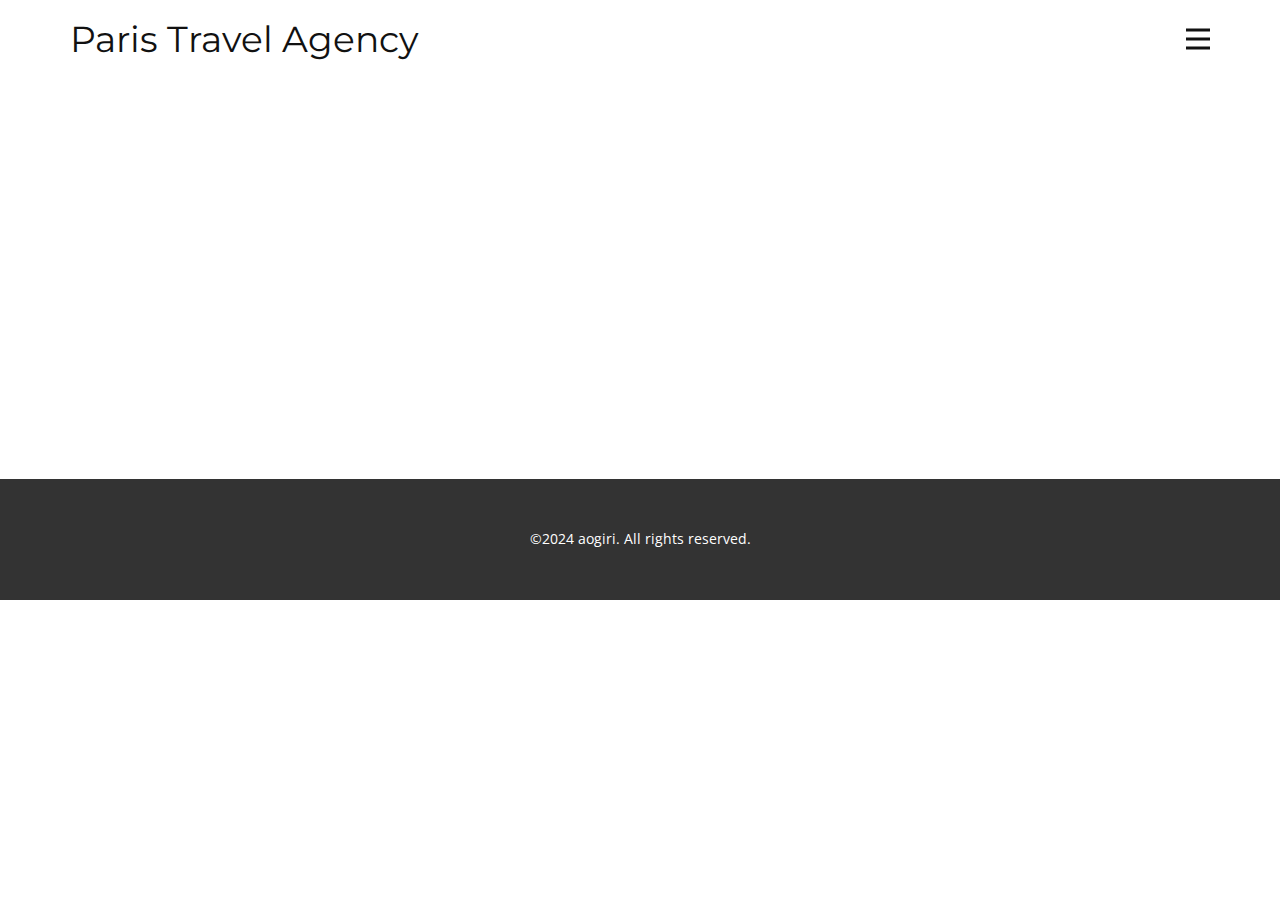
<file: Контакты.html>
<!DOCTYPE html>
<html style="font-size: 16px;" lang="ru"><head>
    <meta name="viewport" content="width=device-width, initial-scale=1.0">
    <meta charset="utf-8">
    <meta name="keywords" content="">
    <meta name="description" content="">
    <title>Контакты</title>
    <link rel="stylesheet" href="nicepage.css" media="screen">
<link rel="stylesheet" href="Контакты.css" media="screen">
    <script class="u-script" type="text/javascript" src="jquery.js" defer=""></script>
    <script class="u-script" type="text/javascript" src="nicepage.js" defer=""></script>
    <meta name="generator" content="Nicepage 6.15.2, nicepage.com">
    <link id="u-theme-google-font" rel="stylesheet" href="https://fonts.googleapis.com/css?family=Montserrat:100,100i,200,200i,300,300i,400,400i,500,500i,600,600i,700,700i,800,800i,900,900i|Open+Sans:300,300i,400,400i,500,500i,600,600i,700,700i,800,800i">
    
    
    
    <script type="application/ld+json">{
		"@context": "http://schema.org",
		"@type": "Organization",
		"name": ""
}</script>
    <meta name="theme-color" content="#6c3aec">
    <meta property="og:title" content="Контакты">
    <meta property="og:type" content="website">
  <meta data-intl-tel-input-cdn-path="intlTelInput/"></head>
  <body data-path-to-root="./" data-include-products="false" class="u-body u-xl-mode" data-lang="ru"><header class="u-clearfix u-header u-header" id="sec-aa56"><div class="u-clearfix u-sheet u-valign-middle-lg u-valign-middle-md u-valign-middle-xl u-sheet-1">
        <h3 class="u-headline u-text u-text-default u-text-1">
          <a href="/">Paris Travel Agency </a>
        </h3>
        <nav class="u-menu u-menu-hamburger u-offcanvas u-menu-1" data-responsive-from="XL">
          <div class="menu-collapse" style="font-size: 1rem; letter-spacing: 0px; font-weight: 500;">
            <a class="u-button-style u-custom-active-border-color u-custom-active-color u-custom-border u-custom-border-color u-custom-borders u-custom-hover-border-color u-custom-hover-color u-custom-left-right-menu-spacing u-custom-padding-bottom u-custom-text-active-color u-custom-text-color u-custom-text-hover-color u-custom-top-bottom-menu-spacing u-nav-link u-text-active-palette-1-base u-text-hover-palette-2-base" href="#">
              <svg class="u-svg-link" viewBox="0 0 24 24"><use xlink:href="#menu-hamburger"></use></svg>
              <svg class="u-svg-content" version="1.1" id="menu-hamburger" viewBox="0 0 16 16" x="0px" y="0px" xmlns:xlink="http://www.w3.org/1999/xlink" xmlns="http://www.w3.org/2000/svg"><g><rect y="1" width="16" height="2"></rect><rect y="7" width="16" height="2"></rect><rect y="13" width="16" height="2"></rect>
</g></svg>
            </a>
          </div>
          <div class="u-custom-menu u-nav-container">
            <ul class="u-nav u-spacing-2 u-unstyled u-nav-1"><li class="u-nav-item"><a class="u-active-grey-5 u-border-2 u-border-active-grey-30 u-border-hover-grey-30 u-border-no-bottom u-border-no-left u-border-no-top u-button-style u-hover-grey-10 u-nav-link u-text-active-grey-90 u-text-grey-90 u-text-hover-grey-90" href="./#sec-3106" style="padding: 10px 20px;">Biz haqimizda</a>
</li><li class="u-nav-item"><a class="u-active-grey-5 u-border-2 u-border-active-grey-30 u-border-hover-grey-30 u-border-no-bottom u-border-no-left u-border-no-top u-button-style u-hover-grey-10 u-nav-link u-text-active-grey-90 u-text-grey-90 u-text-hover-grey-90" href="./#carousel_1c56" style="padding: 10px 20px;">Bog'lanish</a>
</li></ul>
          </div>
          <div class="u-custom-menu u-nav-container-collapse">
            <div class="u-black u-container-style u-inner-container-layout u-opacity u-opacity-95 u-sidenav">
              <div class="u-inner-container-layout u-sidenav-overflow">
                <div class="u-menu-close"></div>
                <ul class="u-align-center u-nav u-popupmenu-items u-unstyled u-nav-2"><li class="u-nav-item"><a class="u-button-style u-nav-link" href="./#sec-3106">Biz haqimizda</a>
</li><li class="u-nav-item"><a class="u-button-style u-nav-link" href="./#carousel_1c56">Bog'lanish</a>
</li></ul>
              </div>
            </div>
            <div class="u-black u-menu-overlay u-opacity u-opacity-70"></div>
          </div>
        </nav>
      </div></header>
    <section class="u-clearfix u-section-1" id="sec-0aab">
      <div class="u-clearfix u-sheet u-sheet-1"></div>
    </section>
    
    
    
    <footer class="u-align-center u-clearfix u-footer u-grey-80 u-footer" id="sec-bc7d"><div class="u-clearfix u-sheet u-sheet-1">
        <p class="u-small-text u-text u-text-variant u-text-1"> ©2024 aogiri. All rights reserved.</p>
      </div></footer>
  
</body></html>
</file>
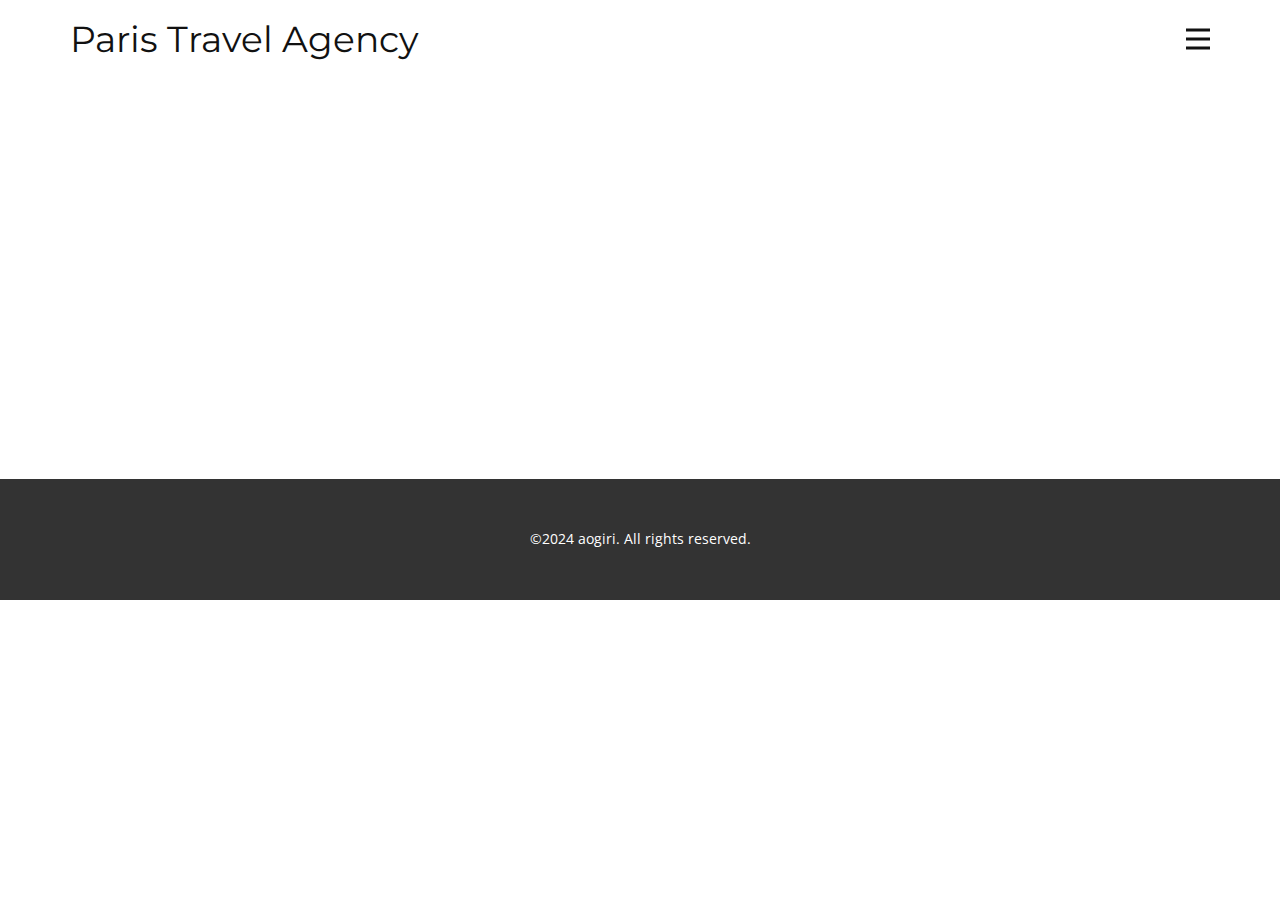
<file: О-нас.html>
<!DOCTYPE html>
<html style="font-size: 16px;" lang="ru"><head>
    <meta name="viewport" content="width=device-width, initial-scale=1.0">
    <meta charset="utf-8">
    <meta name="keywords" content="">
    <meta name="description" content="">
    <title>О нас</title>
    <link rel="stylesheet" href="nicepage.css" media="screen">
<link rel="stylesheet" href="О-нас.css" media="screen">
    <script class="u-script" type="text/javascript" src="jquery.js" defer=""></script>
    <script class="u-script" type="text/javascript" src="nicepage.js" defer=""></script>
    <meta name="generator" content="Nicepage 6.15.2, nicepage.com">
    <link id="u-theme-google-font" rel="stylesheet" href="https://fonts.googleapis.com/css?family=Montserrat:100,100i,200,200i,300,300i,400,400i,500,500i,600,600i,700,700i,800,800i,900,900i|Open+Sans:300,300i,400,400i,500,500i,600,600i,700,700i,800,800i">
    
    
    
    <script type="application/ld+json">{
		"@context": "http://schema.org",
		"@type": "Organization",
		"name": ""
}</script>
    <meta name="theme-color" content="#6c3aec">
    <meta property="og:title" content="О нас">
    <meta property="og:type" content="website">
  <meta data-intl-tel-input-cdn-path="intlTelInput/"></head>
  <body data-path-to-root="./" data-include-products="false" class="u-body u-xl-mode" data-lang="ru"><header class="u-clearfix u-header u-header" id="sec-aa56"><div class="u-clearfix u-sheet u-valign-middle-lg u-valign-middle-md u-valign-middle-xl u-sheet-1">
        <h3 class="u-headline u-text u-text-default u-text-1">
          <a href="/">Paris Travel Agency </a>
        </h3>
        <nav class="u-menu u-menu-hamburger u-offcanvas u-menu-1" data-responsive-from="XL">
          <div class="menu-collapse" style="font-size: 1rem; letter-spacing: 0px; font-weight: 500;">
            <a class="u-button-style u-custom-active-border-color u-custom-active-color u-custom-border u-custom-border-color u-custom-borders u-custom-hover-border-color u-custom-hover-color u-custom-left-right-menu-spacing u-custom-padding-bottom u-custom-text-active-color u-custom-text-color u-custom-text-hover-color u-custom-top-bottom-menu-spacing u-nav-link u-text-active-palette-1-base u-text-hover-palette-2-base" href="#">
              <svg class="u-svg-link" viewBox="0 0 24 24"><use xlink:href="#menu-hamburger"></use></svg>
              <svg class="u-svg-content" version="1.1" id="menu-hamburger" viewBox="0 0 16 16" x="0px" y="0px" xmlns:xlink="http://www.w3.org/1999/xlink" xmlns="http://www.w3.org/2000/svg"><g><rect y="1" width="16" height="2"></rect><rect y="7" width="16" height="2"></rect><rect y="13" width="16" height="2"></rect>
</g></svg>
            </a>
          </div>
          <div class="u-custom-menu u-nav-container">
            <ul class="u-nav u-spacing-2 u-unstyled u-nav-1"><li class="u-nav-item"><a class="u-active-grey-5 u-border-2 u-border-active-grey-30 u-border-hover-grey-30 u-border-no-bottom u-border-no-left u-border-no-top u-button-style u-hover-grey-10 u-nav-link u-text-active-grey-90 u-text-grey-90 u-text-hover-grey-90" href="./#sec-3106" style="padding: 10px 20px;">Biz haqimizda</a>
</li><li class="u-nav-item"><a class="u-active-grey-5 u-border-2 u-border-active-grey-30 u-border-hover-grey-30 u-border-no-bottom u-border-no-left u-border-no-top u-button-style u-hover-grey-10 u-nav-link u-text-active-grey-90 u-text-grey-90 u-text-hover-grey-90" href="./#carousel_1c56" style="padding: 10px 20px;">Bog'lanish</a>
</li></ul>
          </div>
          <div class="u-custom-menu u-nav-container-collapse">
            <div class="u-black u-container-style u-inner-container-layout u-opacity u-opacity-95 u-sidenav">
              <div class="u-inner-container-layout u-sidenav-overflow">
                <div class="u-menu-close"></div>
                <ul class="u-align-center u-nav u-popupmenu-items u-unstyled u-nav-2"><li class="u-nav-item"><a class="u-button-style u-nav-link" href="./#sec-3106">Biz haqimizda</a>
</li><li class="u-nav-item"><a class="u-button-style u-nav-link" href="./#carousel_1c56">Bog'lanish</a>
</li></ul>
              </div>
            </div>
            <div class="u-black u-menu-overlay u-opacity u-opacity-70"></div>
          </div>
        </nav>
      </div></header>
    <section class="u-clearfix u-section-1" id="sec-2c53">
      <div class="u-clearfix u-sheet u-sheet-1"></div>
    </section>
    
    
    
    <footer class="u-align-center u-clearfix u-footer u-grey-80 u-footer" id="sec-bc7d"><div class="u-clearfix u-sheet u-sheet-1">
        <p class="u-small-text u-text u-text-variant u-text-1"> ©2024 aogiri. All rights reserved.</p>
      </div></footer>
  
</body></html>
</file>
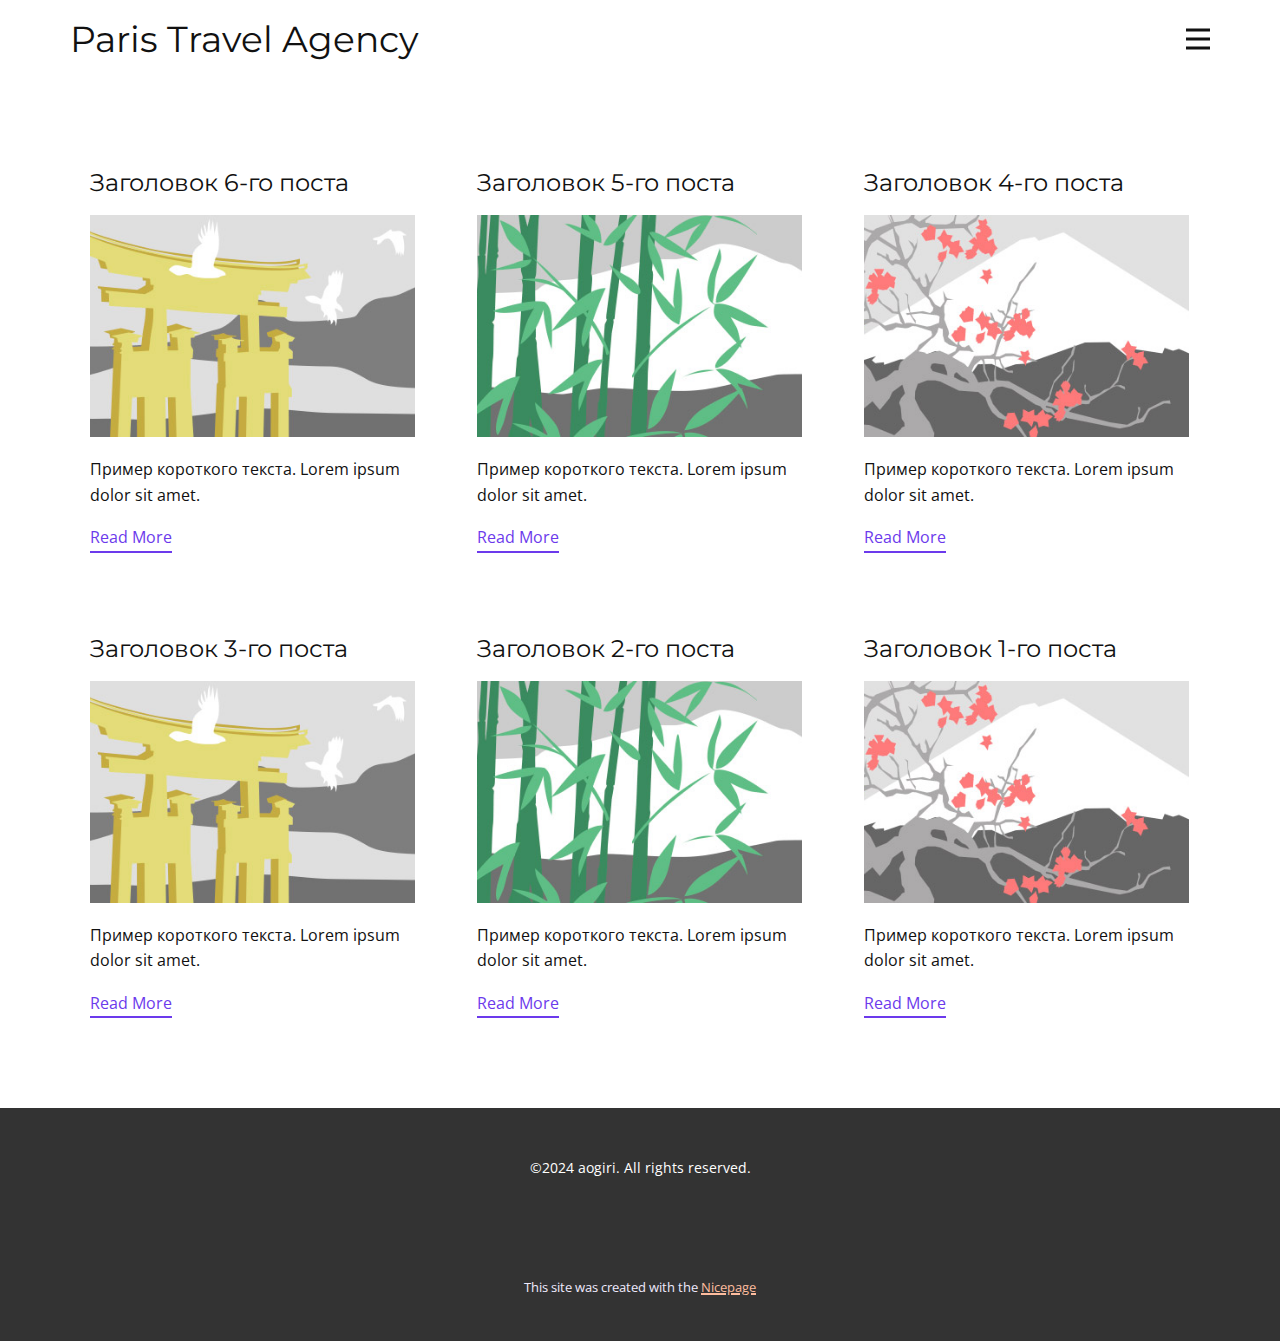
<file: blog/blog.html>
<!DOCTYPE html>
<html style="font-size: 16px;" lang="ru"><head>
    <meta name="viewport" content="width=device-width, initial-scale=1.0">
    <meta charset="utf-8">
    <meta name="keywords" content="">
    <meta name="description" content="">
    <title>Блог</title>
    <link rel="stylesheet" href="../nicepage.css" media="screen">
<link rel="stylesheet" href="../Blog-Template.css" media="screen">
    <script class="u-script" type="text/javascript" src="../jquery.js" defer=""></script>
    <script class="u-script" type="text/javascript" src="../nicepage.js" defer=""></script>
    <meta name="generator" content="Nicepage 6.15.2, nicepage.com">
    <link id="u-theme-google-font" rel="stylesheet" href="https://fonts.googleapis.com/css?family=Montserrat:100,100i,200,200i,300,300i,400,400i,500,500i,600,600i,700,700i,800,800i,900,900i|Open+Sans:300,300i,400,400i,500,500i,600,600i,700,700i,800,800i">
    
    
    
    <script type="application/ld+json">{
		"@context": "http://schema.org",
		"@type": "Organization",
		"name": ""
}</script>
    <meta name="theme-color" content="#6c3aec">
  <meta data-intl-tel-input-cdn-path="intlTelInput/"></head>
  <body data-path-to-root="./" data-include-products="false" class="u-body u-xl-mode" data-lang="ru"><header class="u-clearfix u-header u-header" id="sec-aa56"><div class="u-clearfix u-sheet u-valign-middle-lg u-valign-middle-md u-valign-middle-xl u-sheet-1">
        <h3 class="u-headline u-text u-text-default u-text-1">
          <a href="/">Paris Travel Agency </a>
        </h3>
        <nav class="u-menu u-menu-hamburger u-offcanvas u-menu-1" data-responsive-from="XL">
          <div class="menu-collapse" style="font-size: 1rem; letter-spacing: 0px; font-weight: 500;">
            <a class="u-button-style u-custom-active-border-color u-custom-active-color u-custom-border u-custom-border-color u-custom-borders u-custom-hover-border-color u-custom-hover-color u-custom-left-right-menu-spacing u-custom-padding-bottom u-custom-text-active-color u-custom-text-color u-custom-text-hover-color u-custom-top-bottom-menu-spacing u-nav-link u-text-active-palette-1-base u-text-hover-palette-2-base" href="#">
              <svg class="u-svg-link" viewBox="0 0 24 24"><use xlink:href="#menu-hamburger"></use></svg>
              <svg class="u-svg-content" version="1.1" id="menu-hamburger" viewBox="0 0 16 16" x="0px" y="0px" xmlns:xlink="http://www.w3.org/1999/xlink" xmlns="http://www.w3.org/2000/svg"><g><rect y="1" width="16" height="2"></rect><rect y="7" width="16" height="2"></rect><rect y="13" width="16" height="2"></rect>
</g></svg>
            </a>
          </div>
          <div class="u-custom-menu u-nav-container">
            <ul class="u-nav u-spacing-2 u-unstyled u-nav-1"><li class="u-nav-item"><a class="u-active-grey-5 u-border-2 u-border-active-grey-30 u-border-hover-grey-30 u-border-no-bottom u-border-no-left u-border-no-top u-button-style u-hover-grey-10 u-nav-link u-text-active-grey-90 u-text-grey-90 u-text-hover-grey-90" href="../#sec-3106" style="padding: 10px 20px;">Biz haqimizda</a>
</li><li class="u-nav-item"><a class="u-active-grey-5 u-border-2 u-border-active-grey-30 u-border-hover-grey-30 u-border-no-bottom u-border-no-left u-border-no-top u-button-style u-hover-grey-10 u-nav-link u-text-active-grey-90 u-text-grey-90 u-text-hover-grey-90" href="../#carousel_1c56" style="padding: 10px 20px;">Bog'lanish</a>
</li></ul>
          </div>
          <div class="u-custom-menu u-nav-container-collapse">
            <div class="u-black u-container-style u-inner-container-layout u-opacity u-opacity-95 u-sidenav">
              <div class="u-inner-container-layout u-sidenav-overflow">
                <div class="u-menu-close"></div>
                <ul class="u-align-center u-nav u-popupmenu-items u-unstyled u-nav-2"><li class="u-nav-item"><a class="u-button-style u-nav-link" href="../#sec-3106">Biz haqimizda</a>
</li><li class="u-nav-item"><a class="u-button-style u-nav-link" href="../#carousel_1c56">Bog'lanish</a>
</li></ul>
              </div>
            </div>
            <div class="u-black u-menu-overlay u-opacity u-opacity-70"></div>
          </div>
        </nav>
      </div></header>
    <section class="u-clearfix u-section-1" id="sec-4d45">
      <div class="u-clearfix u-sheet u-valign-middle u-sheet-1"><!--blog--><!--blog_options_json--><!--{"type":"Recent","source":"","tags":"","count":""}--><!--/blog_options_json-->
        <div class="u-blog u-expanded-width u-repeater u-repeater-1"><!--blog_post-->
          <div class="u-blog-post u-container-style u-repeater-item u-white u-repeater-item-1">
            <div class="u-container-layout u-similar-container u-valign-top u-container-layout-1"><!--blog_post_header-->
              <h4 class="u-blog-control u-text u-text-1">
                <a class="u-post-header-link" href="../blog/пост-5.html">Заголовок 6-го поста</a>
              </h4><!--/blog_post_header--><!--blog_post_image-->
              <a class="u-post-header-link" href="../blog/пост-5.html"><img alt="" class="u-blog-control u-expanded-width u-image u-image-default u-image-1" src="../images/8ad73f3c.jpeg"></a><!--/blog_post_image--><!--blog_post_content-->
              <div class="u-blog-control u-post-content u-text u-text-2 fr-view">Пример короткого текста. Lorem ipsum dolor sit amet.</div><!--/blog_post_content--><!--blog_post_readmore-->
              <a href="../blog/пост-5.html" class="u-blog-control u-border-2 u-border-palette-1-base u-btn u-btn-rectangle u-button-style u-none u-btn-1"><!--blog_post_readmore_content--><!--options_json--><!--{"content":"Read More","defaultValue":"Читать дальше"}--><!--/options_json-->Read More<!--/blog_post_readmore_content--></a><!--/blog_post_readmore-->
            </div>
          </div><div class="u-blog-post u-container-style u-repeater-item u-video-cover u-white">
            <div class="u-container-layout u-similar-container u-valign-top u-container-layout-2"><!--blog_post_header-->
              <h4 class="u-blog-control u-text u-text-3">
                <a class="u-post-header-link" href="../blog/пост-4.html">Заголовок 5-го поста</a>
              </h4><!--/blog_post_header--><!--blog_post_image-->
              <a class="u-post-header-link" href="../blog/пост-4.html"><img alt="" class="u-blog-control u-expanded-width u-image u-image-default u-image-2" src="../images/68f64b9d.jpeg"></a><!--/blog_post_image--><!--blog_post_content-->
              <div class="u-blog-control u-post-content u-text u-text-4 fr-view">Пример короткого текста. Lorem ipsum dolor sit amet.</div><!--/blog_post_content--><!--blog_post_readmore-->
              <a href="../blog/пост-4.html" class="u-blog-control u-border-2 u-border-palette-1-base u-btn u-btn-rectangle u-button-style u-none u-btn-2"><!--blog_post_readmore_content--><!--options_json--><!--{"content":"Read More","defaultValue":"Читать дальше"}--><!--/options_json-->Read More<!--/blog_post_readmore_content--></a><!--/blog_post_readmore-->
            </div>
          </div><div class="u-blog-post u-container-style u-repeater-item u-video-cover u-white">
            <div class="u-container-layout u-similar-container u-valign-top u-container-layout-3"><!--blog_post_header-->
              <h4 class="u-blog-control u-text u-text-5">
                <a class="u-post-header-link" href="../blog/пост-3.html">Заголовок 4-го поста</a>
              </h4><!--/blog_post_header--><!--blog_post_image-->
              <a class="u-post-header-link" href="../blog/пост-3.html"><img alt="" class="u-blog-control u-expanded-width u-image u-image-default u-image-3" src="../images/0fd3416c.jpeg"></a><!--/blog_post_image--><!--blog_post_content-->
              <div class="u-blog-control u-post-content u-text u-text-6 fr-view">Пример короткого текста. Lorem ipsum dolor sit amet.</div><!--/blog_post_content--><!--blog_post_readmore-->
              <a href="../blog/пост-3.html" class="u-blog-control u-border-2 u-border-palette-1-base u-btn u-btn-rectangle u-button-style u-none u-btn-3"><!--blog_post_readmore_content--><!--options_json--><!--{"content":"Read More","defaultValue":"Читать дальше"}--><!--/options_json-->Read More<!--/blog_post_readmore_content--></a><!--/blog_post_readmore-->
            </div>
          </div><div class="u-blog-post u-container-style u-repeater-item u-white u-repeater-item-1">
            <div class="u-container-layout u-similar-container u-valign-top u-container-layout-1"><!--blog_post_header-->
              <h4 class="u-blog-control u-text u-text-1">
                <a class="u-post-header-link" href="../blog/пост-2.html">Заголовок 3-го поста</a>
              </h4><!--/blog_post_header--><!--blog_post_image-->
              <a class="u-post-header-link" href="../blog/пост-2.html"><img alt="" class="u-blog-control u-expanded-width u-image u-image-default u-image-1" src="../images/8ad73f3c.jpeg"></a><!--/blog_post_image--><!--blog_post_content-->
              <div class="u-blog-control u-post-content u-text u-text-2 fr-view">Пример короткого текста. Lorem ipsum dolor sit amet.</div><!--/blog_post_content--><!--blog_post_readmore-->
              <a href="../blog/пост-2.html" class="u-blog-control u-border-2 u-border-palette-1-base u-btn u-btn-rectangle u-button-style u-none u-btn-1"><!--blog_post_readmore_content--><!--options_json--><!--{"content":"Read More","defaultValue":"Читать дальше"}--><!--/options_json-->Read More<!--/blog_post_readmore_content--></a><!--/blog_post_readmore-->
            </div>
          </div><div class="u-blog-post u-container-style u-repeater-item u-video-cover u-white">
            <div class="u-container-layout u-similar-container u-valign-top u-container-layout-2"><!--blog_post_header-->
              <h4 class="u-blog-control u-text u-text-3">
                <a class="u-post-header-link" href="../blog/пост-1.html">Заголовок 2-го поста</a>
              </h4><!--/blog_post_header--><!--blog_post_image-->
              <a class="u-post-header-link" href="../blog/пост-1.html"><img alt="" class="u-blog-control u-expanded-width u-image u-image-default u-image-2" src="../images/68f64b9d.jpeg"></a><!--/blog_post_image--><!--blog_post_content-->
              <div class="u-blog-control u-post-content u-text u-text-4 fr-view">Пример короткого текста. Lorem ipsum dolor sit amet.</div><!--/blog_post_content--><!--blog_post_readmore-->
              <a href="../blog/пост-1.html" class="u-blog-control u-border-2 u-border-palette-1-base u-btn u-btn-rectangle u-button-style u-none u-btn-2"><!--blog_post_readmore_content--><!--options_json--><!--{"content":"Read More","defaultValue":"Читать дальше"}--><!--/options_json-->Read More<!--/blog_post_readmore_content--></a><!--/blog_post_readmore-->
            </div>
          </div><div class="u-blog-post u-container-style u-repeater-item u-video-cover u-white">
            <div class="u-container-layout u-similar-container u-valign-top u-container-layout-3"><!--blog_post_header-->
              <h4 class="u-blog-control u-text u-text-5">
                <a class="u-post-header-link" href="../blog/пост.html">Заголовок 1-го поста</a>
              </h4><!--/blog_post_header--><!--blog_post_image-->
              <a class="u-post-header-link" href="../blog/пост.html"><img alt="" class="u-blog-control u-expanded-width u-image u-image-default u-image-3" src="../images/0fd3416c.jpeg"></a><!--/blog_post_image--><!--blog_post_content-->
              <div class="u-blog-control u-post-content u-text u-text-6 fr-view">Пример короткого текста. Lorem ipsum dolor sit amet.</div><!--/blog_post_content--><!--blog_post_readmore-->
              <a href="../blog/пост.html" class="u-blog-control u-border-2 u-border-palette-1-base u-btn u-btn-rectangle u-button-style u-none u-btn-3"><!--blog_post_readmore_content--><!--options_json--><!--{"content":"Read More","defaultValue":"Читать дальше"}--><!--/options_json-->Read More<!--/blog_post_readmore_content--></a><!--/blog_post_readmore-->
            </div>
          </div><!--/blog_post--><!--blog_post-->
          <!--/blog_post--><!--blog_post-->
          <!--/blog_post-->
        </div><!--/blog-->
      </div>
    </section>
    
    
    
    <footer class="u-align-center u-clearfix u-footer u-grey-80 u-footer" id="sec-bc7d"><div class="u-clearfix u-sheet u-sheet-1">
        <p class="u-small-text u-text u-text-variant u-text-1"> ©2024 aogiri. All rights reserved.</p>
      </div></footer>
    <section class="u-backlink u-clearfix u-grey-80">
      <p class="u-text">
        <span>This site was created with the </span>
        <a class="u-link" href="https://nicepage.com/" target="_blank" rel="nofollow">
          <span>Nicepage</span>
        </a>
      </p>
    </section>
  
</body></html>
</file>
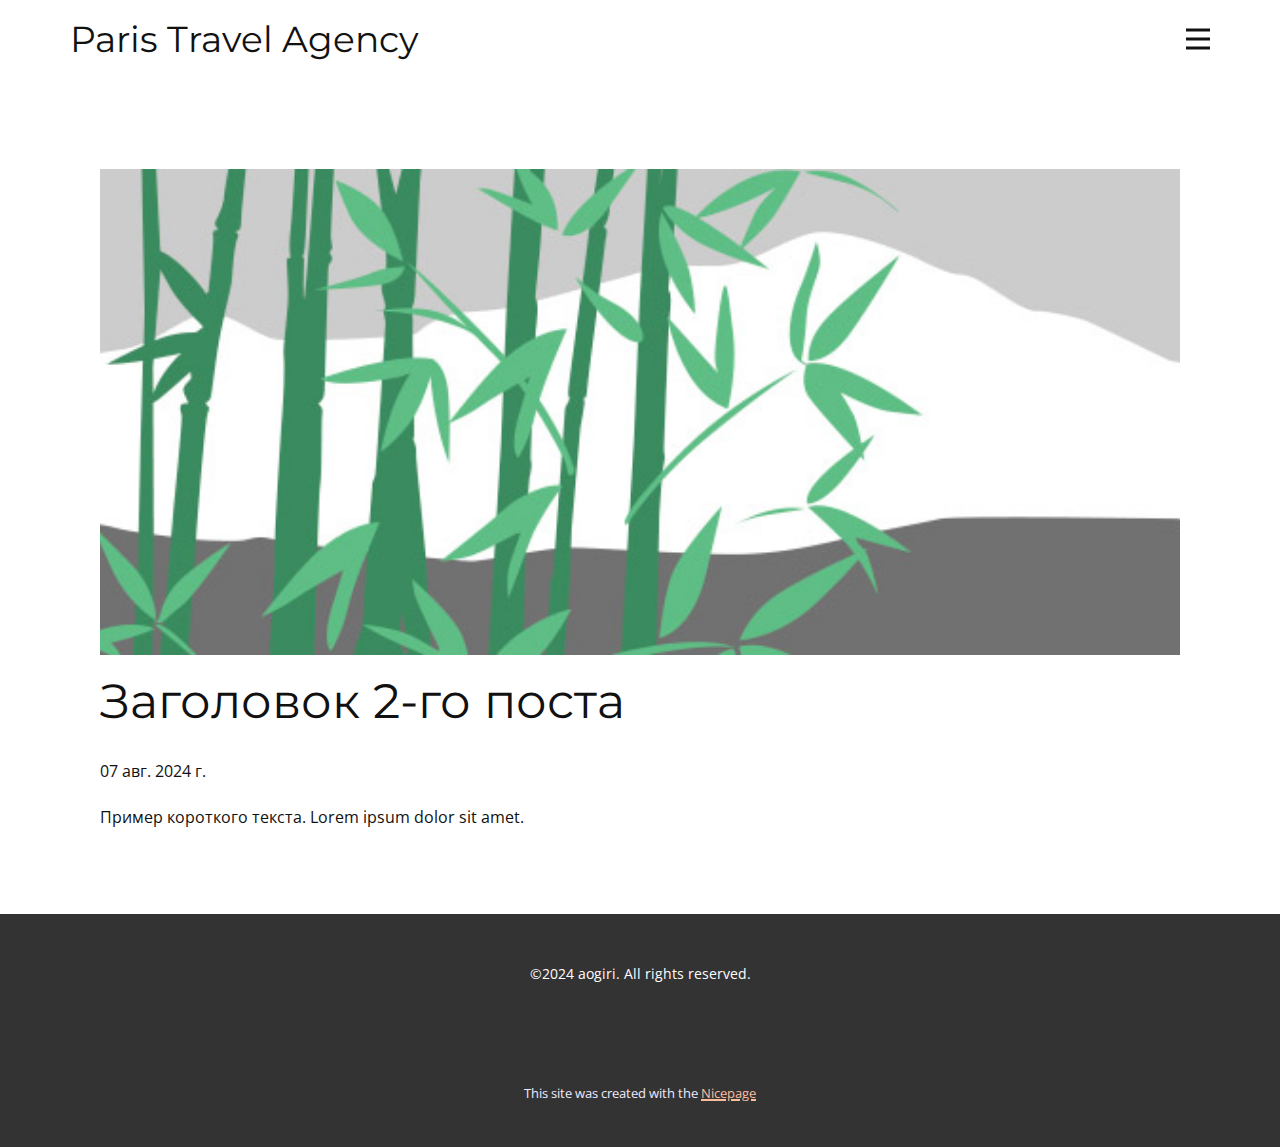
<file: blog/пост-1.html>
<!DOCTYPE html>
<html style="font-size: 16px;" lang="ru"><head>
    <meta name="viewport" content="width=device-width, initial-scale=1.0">
    <meta charset="utf-8">
    <meta name="keywords" content="Заголовок 1-го поста">
    <meta name="description" content="">
    <title>Заголовок 2-го поста</title>
    <link rel="stylesheet" href="../nicepage.css" media="screen">
<link rel="stylesheet" href="../Post-Template.css" media="screen">
    <script class="u-script" type="text/javascript" src="../jquery.js" defer=""></script>
    <script class="u-script" type="text/javascript" src="../nicepage.js" defer=""></script>
    <meta name="generator" content="Nicepage 6.15.2, nicepage.com">
    <link id="u-theme-google-font" rel="stylesheet" href="https://fonts.googleapis.com/css?family=Montserrat:100,100i,200,200i,300,300i,400,400i,500,500i,600,600i,700,700i,800,800i,900,900i|Open+Sans:300,300i,400,400i,500,500i,600,600i,700,700i,800,800i">
    
    
    
    <script type="application/ld+json">{
		"@context": "http://schema.org",
		"@type": "Organization",
		"name": ""
}</script>
    <meta name="theme-color" content="#6c3aec">
  <meta data-intl-tel-input-cdn-path="intlTelInput/"></head>
  <body data-path-to-root="./" data-include-products="false" class="u-body u-xl-mode" data-lang="ru"><header class="u-clearfix u-header u-header" id="sec-aa56"><div class="u-clearfix u-sheet u-valign-middle-lg u-valign-middle-md u-valign-middle-xl u-sheet-1">
        <h3 class="u-headline u-text u-text-default u-text-1">
          <a href="/">Paris Travel Agency </a>
        </h3>
        <nav class="u-menu u-menu-hamburger u-offcanvas u-menu-1" data-responsive-from="XL">
          <div class="menu-collapse" style="font-size: 1rem; letter-spacing: 0px; font-weight: 500;">
            <a class="u-button-style u-custom-active-border-color u-custom-active-color u-custom-border u-custom-border-color u-custom-borders u-custom-hover-border-color u-custom-hover-color u-custom-left-right-menu-spacing u-custom-padding-bottom u-custom-text-active-color u-custom-text-color u-custom-text-hover-color u-custom-top-bottom-menu-spacing u-nav-link u-text-active-palette-1-base u-text-hover-palette-2-base" href="#">
              <svg class="u-svg-link" viewBox="0 0 24 24"><use xlink:href="#menu-hamburger"></use></svg>
              <svg class="u-svg-content" version="1.1" id="menu-hamburger" viewBox="0 0 16 16" x="0px" y="0px" xmlns:xlink="http://www.w3.org/1999/xlink" xmlns="http://www.w3.org/2000/svg"><g><rect y="1" width="16" height="2"></rect><rect y="7" width="16" height="2"></rect><rect y="13" width="16" height="2"></rect>
</g></svg>
            </a>
          </div>
          <div class="u-custom-menu u-nav-container">
            <ul class="u-nav u-spacing-2 u-unstyled u-nav-1"><li class="u-nav-item"><a class="u-active-grey-5 u-border-2 u-border-active-grey-30 u-border-hover-grey-30 u-border-no-bottom u-border-no-left u-border-no-top u-button-style u-hover-grey-10 u-nav-link u-text-active-grey-90 u-text-grey-90 u-text-hover-grey-90" href="../#sec-3106" style="padding: 10px 20px;">Biz haqimizda</a>
</li><li class="u-nav-item"><a class="u-active-grey-5 u-border-2 u-border-active-grey-30 u-border-hover-grey-30 u-border-no-bottom u-border-no-left u-border-no-top u-button-style u-hover-grey-10 u-nav-link u-text-active-grey-90 u-text-grey-90 u-text-hover-grey-90" href="../#carousel_1c56" style="padding: 10px 20px;">Bog'lanish</a>
</li></ul>
          </div>
          <div class="u-custom-menu u-nav-container-collapse">
            <div class="u-black u-container-style u-inner-container-layout u-opacity u-opacity-95 u-sidenav">
              <div class="u-inner-container-layout u-sidenav-overflow">
                <div class="u-menu-close"></div>
                <ul class="u-align-center u-nav u-popupmenu-items u-unstyled u-nav-2"><li class="u-nav-item"><a class="u-button-style u-nav-link" href="../#sec-3106">Biz haqimizda</a>
</li><li class="u-nav-item"><a class="u-button-style u-nav-link" href="../#carousel_1c56">Bog'lanish</a>
</li></ul>
              </div>
            </div>
            <div class="u-black u-menu-overlay u-opacity u-opacity-70"></div>
          </div>
        </nav>
      </div></header>
    <section class="u-align-center u-clearfix u-section-1" id="sec-d33a">
      <div class="u-clearfix u-sheet u-valign-middle-md u-valign-middle-sm u-valign-middle-xs u-sheet-1"><!--post_details--><!--post_details_options_json--><!--{"source":""}--><!--/post_details_options_json--><!--blog_post-->
        <div class="u-container-style u-expanded-width u-post-details u-post-details-1">
          <div class="u-container-layout u-valign-middle u-container-layout-1"><!--blog_post_image-->
            <img alt="" class="u-blog-control u-expanded-width u-image u-image-default u-image-1" src="../images/68f64b9d.jpeg"><!--/blog_post_image--><!--blog_post_header-->
            <h2 class="u-blog-control u-text u-text-1">Заголовок 2-го поста</h2><!--/blog_post_header--><!--blog_post_metadata-->
            <div class="u-blog-control u-metadata u-metadata-1"><!--blog_post_metadata_date-->
              <span class="u-meta-date u-meta-icon">07 авг. 2024 г.</span><!--/blog_post_metadata_date--><!--blog_post_metadata_category-->
              <!--/blog_post_metadata_category--><!--blog_post_metadata_comments-->
              <!--/blog_post_metadata_comments-->
            </div><!--/blog_post_metadata--><!--blog_post_content-->
            <div class="u-align-justify u-blog-control u-post-content u-text u-text-2 fr-view">
  Пример короткого текста. Lorem ipsum dolor sit amet.
  </div><!--/blog_post_content-->
          </div>
        </div><!--/blog_post--><!--/post_details-->
      </div>
    </section>
    
    
    
    <footer class="u-align-center u-clearfix u-footer u-grey-80 u-footer" id="sec-bc7d"><div class="u-clearfix u-sheet u-sheet-1">
        <p class="u-small-text u-text u-text-variant u-text-1"> ©2024 aogiri. All rights reserved.</p>
      </div></footer>
    <section class="u-backlink u-clearfix u-grey-80">
      <p class="u-text">
        <span>This site was created with the </span>
        <a class="u-link" href="https://nicepage.com/" target="_blank" rel="nofollow">
          <span>Nicepage</span>
        </a>
      </p>
    </section>
  
</body></html>
</file>
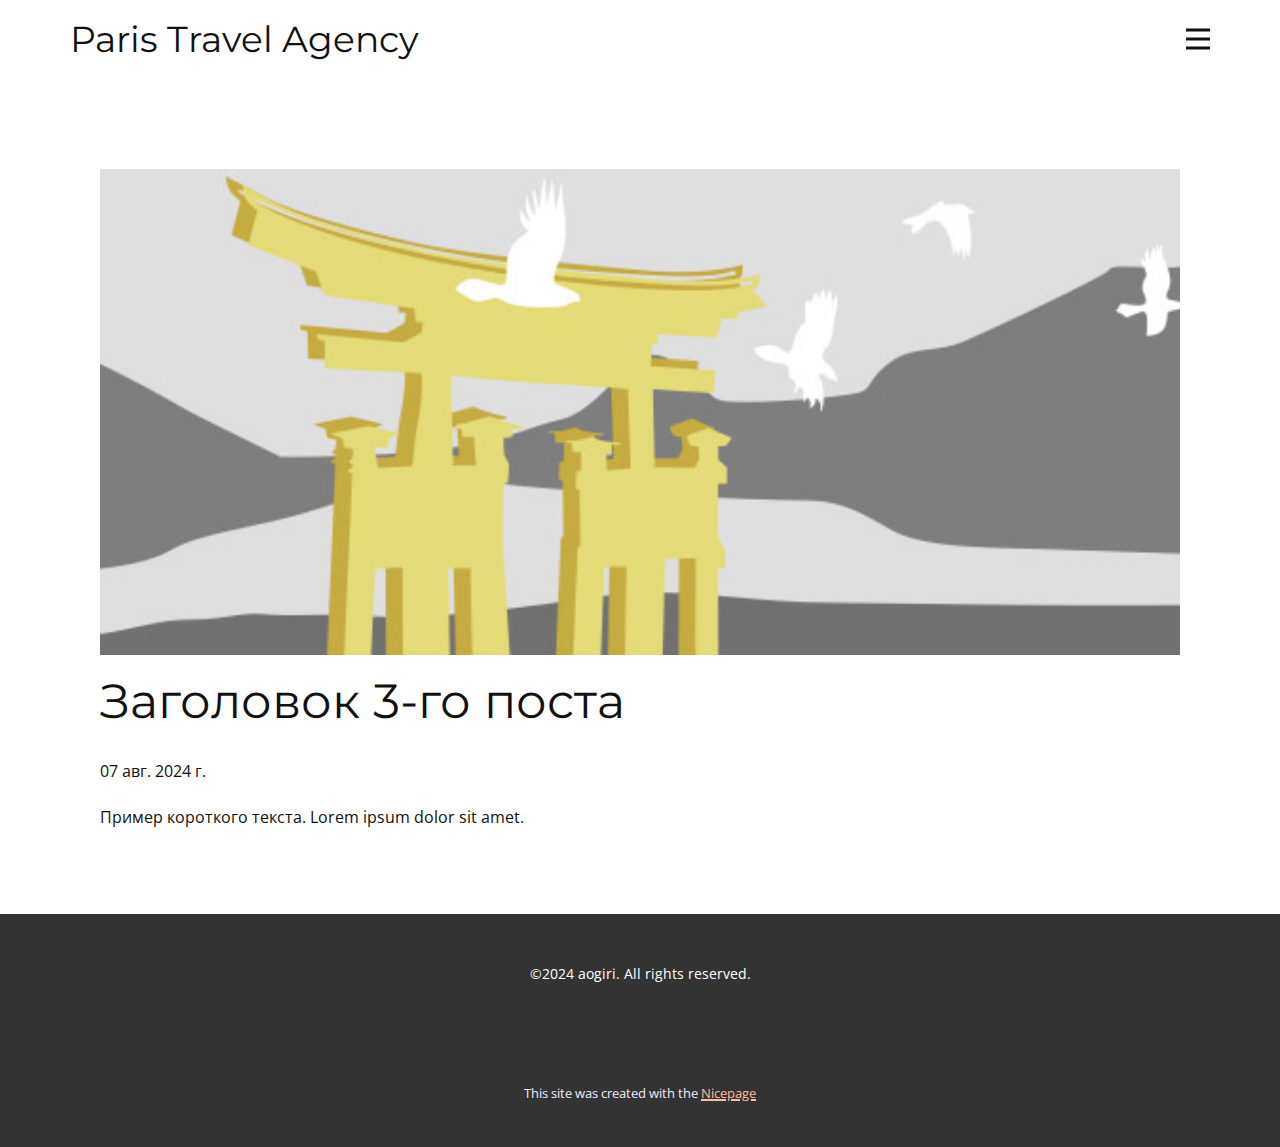
<file: blog/пост-2.html>
<!DOCTYPE html>
<html style="font-size: 16px;" lang="ru"><head>
    <meta name="viewport" content="width=device-width, initial-scale=1.0">
    <meta charset="utf-8">
    <meta name="keywords" content="Заголовок 1-го поста">
    <meta name="description" content="">
    <title>Заголовок 3-го поста</title>
    <link rel="stylesheet" href="../nicepage.css" media="screen">
<link rel="stylesheet" href="../Post-Template.css" media="screen">
    <script class="u-script" type="text/javascript" src="../jquery.js" defer=""></script>
    <script class="u-script" type="text/javascript" src="../nicepage.js" defer=""></script>
    <meta name="generator" content="Nicepage 6.15.2, nicepage.com">
    <link id="u-theme-google-font" rel="stylesheet" href="https://fonts.googleapis.com/css?family=Montserrat:100,100i,200,200i,300,300i,400,400i,500,500i,600,600i,700,700i,800,800i,900,900i|Open+Sans:300,300i,400,400i,500,500i,600,600i,700,700i,800,800i">
    
    
    
    <script type="application/ld+json">{
		"@context": "http://schema.org",
		"@type": "Organization",
		"name": ""
}</script>
    <meta name="theme-color" content="#6c3aec">
  <meta data-intl-tel-input-cdn-path="intlTelInput/"></head>
  <body data-path-to-root="./" data-include-products="false" class="u-body u-xl-mode" data-lang="ru"><header class="u-clearfix u-header u-header" id="sec-aa56"><div class="u-clearfix u-sheet u-valign-middle-lg u-valign-middle-md u-valign-middle-xl u-sheet-1">
        <h3 class="u-headline u-text u-text-default u-text-1">
          <a href="/">Paris Travel Agency </a>
        </h3>
        <nav class="u-menu u-menu-hamburger u-offcanvas u-menu-1" data-responsive-from="XL">
          <div class="menu-collapse" style="font-size: 1rem; letter-spacing: 0px; font-weight: 500;">
            <a class="u-button-style u-custom-active-border-color u-custom-active-color u-custom-border u-custom-border-color u-custom-borders u-custom-hover-border-color u-custom-hover-color u-custom-left-right-menu-spacing u-custom-padding-bottom u-custom-text-active-color u-custom-text-color u-custom-text-hover-color u-custom-top-bottom-menu-spacing u-nav-link u-text-active-palette-1-base u-text-hover-palette-2-base" href="#">
              <svg class="u-svg-link" viewBox="0 0 24 24"><use xlink:href="#menu-hamburger"></use></svg>
              <svg class="u-svg-content" version="1.1" id="menu-hamburger" viewBox="0 0 16 16" x="0px" y="0px" xmlns:xlink="http://www.w3.org/1999/xlink" xmlns="http://www.w3.org/2000/svg"><g><rect y="1" width="16" height="2"></rect><rect y="7" width="16" height="2"></rect><rect y="13" width="16" height="2"></rect>
</g></svg>
            </a>
          </div>
          <div class="u-custom-menu u-nav-container">
            <ul class="u-nav u-spacing-2 u-unstyled u-nav-1"><li class="u-nav-item"><a class="u-active-grey-5 u-border-2 u-border-active-grey-30 u-border-hover-grey-30 u-border-no-bottom u-border-no-left u-border-no-top u-button-style u-hover-grey-10 u-nav-link u-text-active-grey-90 u-text-grey-90 u-text-hover-grey-90" href="../#sec-3106" style="padding: 10px 20px;">Biz haqimizda</a>
</li><li class="u-nav-item"><a class="u-active-grey-5 u-border-2 u-border-active-grey-30 u-border-hover-grey-30 u-border-no-bottom u-border-no-left u-border-no-top u-button-style u-hover-grey-10 u-nav-link u-text-active-grey-90 u-text-grey-90 u-text-hover-grey-90" href="../#carousel_1c56" style="padding: 10px 20px;">Bog'lanish</a>
</li></ul>
          </div>
          <div class="u-custom-menu u-nav-container-collapse">
            <div class="u-black u-container-style u-inner-container-layout u-opacity u-opacity-95 u-sidenav">
              <div class="u-inner-container-layout u-sidenav-overflow">
                <div class="u-menu-close"></div>
                <ul class="u-align-center u-nav u-popupmenu-items u-unstyled u-nav-2"><li class="u-nav-item"><a class="u-button-style u-nav-link" href="../#sec-3106">Biz haqimizda</a>
</li><li class="u-nav-item"><a class="u-button-style u-nav-link" href="../#carousel_1c56">Bog'lanish</a>
</li></ul>
              </div>
            </div>
            <div class="u-black u-menu-overlay u-opacity u-opacity-70"></div>
          </div>
        </nav>
      </div></header>
    <section class="u-align-center u-clearfix u-section-1" id="sec-d33a">
      <div class="u-clearfix u-sheet u-valign-middle-md u-valign-middle-sm u-valign-middle-xs u-sheet-1"><!--post_details--><!--post_details_options_json--><!--{"source":""}--><!--/post_details_options_json--><!--blog_post-->
        <div class="u-container-style u-expanded-width u-post-details u-post-details-1">
          <div class="u-container-layout u-valign-middle u-container-layout-1"><!--blog_post_image-->
            <img alt="" class="u-blog-control u-expanded-width u-image u-image-default u-image-1" src="../images/8ad73f3c.jpeg"><!--/blog_post_image--><!--blog_post_header-->
            <h2 class="u-blog-control u-text u-text-1">Заголовок 3-го поста</h2><!--/blog_post_header--><!--blog_post_metadata-->
            <div class="u-blog-control u-metadata u-metadata-1"><!--blog_post_metadata_date-->
              <span class="u-meta-date u-meta-icon">07 авг. 2024 г.</span><!--/blog_post_metadata_date--><!--blog_post_metadata_category-->
              <!--/blog_post_metadata_category--><!--blog_post_metadata_comments-->
              <!--/blog_post_metadata_comments-->
            </div><!--/blog_post_metadata--><!--blog_post_content-->
            <div class="u-align-justify u-blog-control u-post-content u-text u-text-2 fr-view">
  Пример короткого текста. Lorem ipsum dolor sit amet.
  </div><!--/blog_post_content-->
          </div>
        </div><!--/blog_post--><!--/post_details-->
      </div>
    </section>
    
    
    
    <footer class="u-align-center u-clearfix u-footer u-grey-80 u-footer" id="sec-bc7d"><div class="u-clearfix u-sheet u-sheet-1">
        <p class="u-small-text u-text u-text-variant u-text-1"> ©2024 aogiri. All rights reserved.</p>
      </div></footer>
    <section class="u-backlink u-clearfix u-grey-80">
      <p class="u-text">
        <span>This site was created with the </span>
        <a class="u-link" href="https://nicepage.com/" target="_blank" rel="nofollow">
          <span>Nicepage</span>
        </a>
      </p>
    </section>
  
</body></html>
</file>
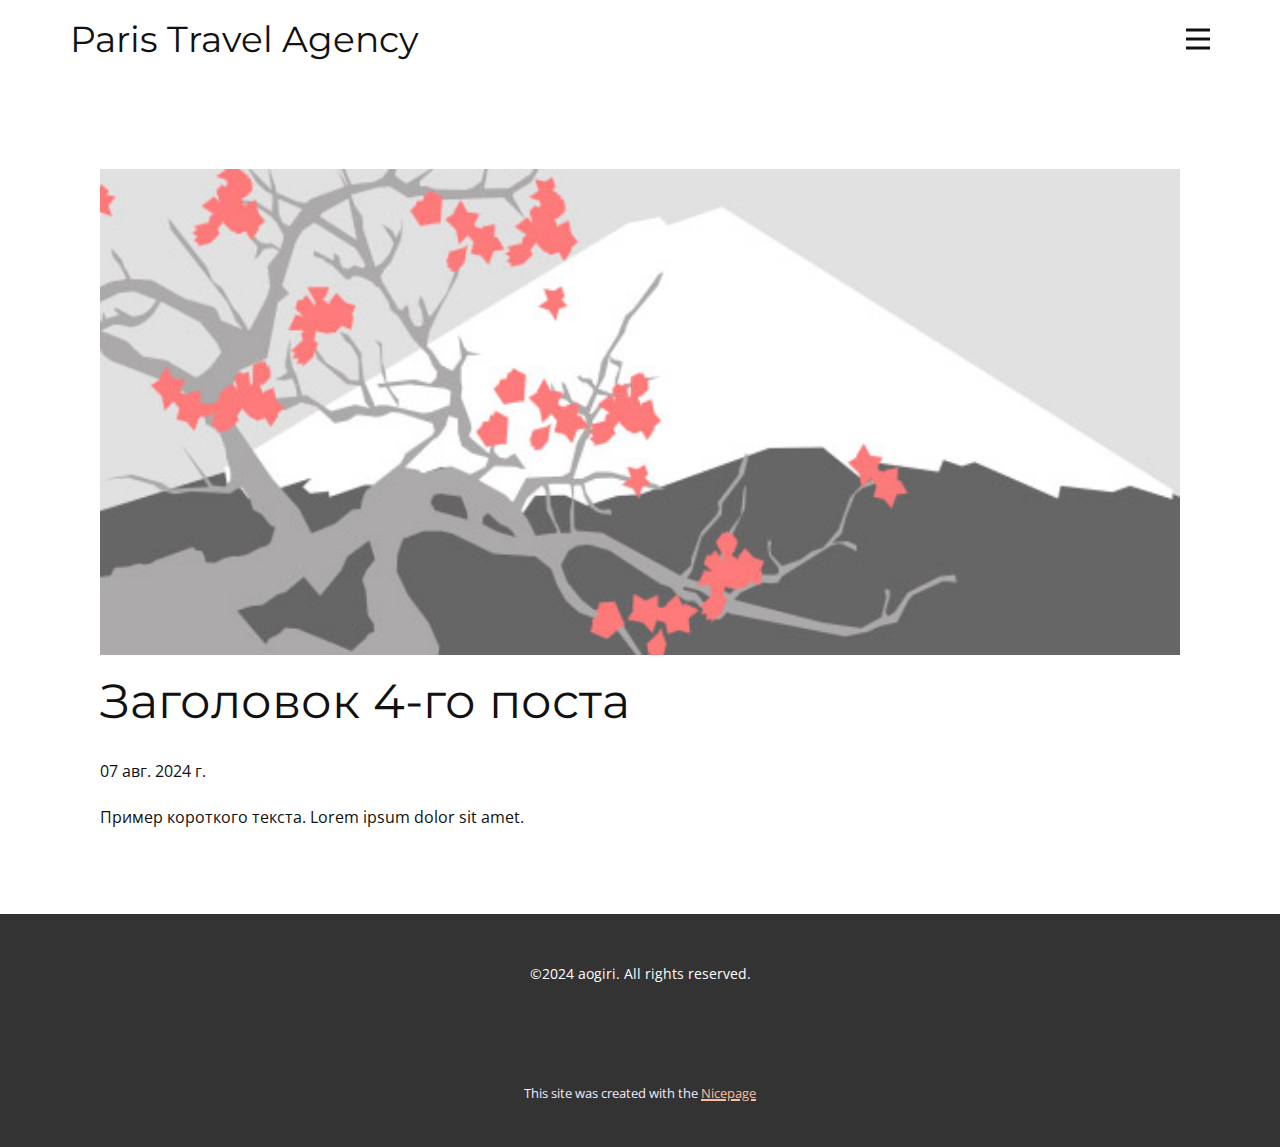
<file: blog/пост-3.html>
<!DOCTYPE html>
<html style="font-size: 16px;" lang="ru"><head>
    <meta name="viewport" content="width=device-width, initial-scale=1.0">
    <meta charset="utf-8">
    <meta name="keywords" content="Заголовок 1-го поста">
    <meta name="description" content="">
    <title>Заголовок 4-го поста</title>
    <link rel="stylesheet" href="../nicepage.css" media="screen">
<link rel="stylesheet" href="../Post-Template.css" media="screen">
    <script class="u-script" type="text/javascript" src="../jquery.js" defer=""></script>
    <script class="u-script" type="text/javascript" src="../nicepage.js" defer=""></script>
    <meta name="generator" content="Nicepage 6.15.2, nicepage.com">
    <link id="u-theme-google-font" rel="stylesheet" href="https://fonts.googleapis.com/css?family=Montserrat:100,100i,200,200i,300,300i,400,400i,500,500i,600,600i,700,700i,800,800i,900,900i|Open+Sans:300,300i,400,400i,500,500i,600,600i,700,700i,800,800i">
    
    
    
    <script type="application/ld+json">{
		"@context": "http://schema.org",
		"@type": "Organization",
		"name": ""
}</script>
    <meta name="theme-color" content="#6c3aec">
  <meta data-intl-tel-input-cdn-path="intlTelInput/"></head>
  <body data-path-to-root="./" data-include-products="false" class="u-body u-xl-mode" data-lang="ru"><header class="u-clearfix u-header u-header" id="sec-aa56"><div class="u-clearfix u-sheet u-valign-middle-lg u-valign-middle-md u-valign-middle-xl u-sheet-1">
        <h3 class="u-headline u-text u-text-default u-text-1">
          <a href="/">Paris Travel Agency </a>
        </h3>
        <nav class="u-menu u-menu-hamburger u-offcanvas u-menu-1" data-responsive-from="XL">
          <div class="menu-collapse" style="font-size: 1rem; letter-spacing: 0px; font-weight: 500;">
            <a class="u-button-style u-custom-active-border-color u-custom-active-color u-custom-border u-custom-border-color u-custom-borders u-custom-hover-border-color u-custom-hover-color u-custom-left-right-menu-spacing u-custom-padding-bottom u-custom-text-active-color u-custom-text-color u-custom-text-hover-color u-custom-top-bottom-menu-spacing u-nav-link u-text-active-palette-1-base u-text-hover-palette-2-base" href="#">
              <svg class="u-svg-link" viewBox="0 0 24 24"><use xlink:href="#menu-hamburger"></use></svg>
              <svg class="u-svg-content" version="1.1" id="menu-hamburger" viewBox="0 0 16 16" x="0px" y="0px" xmlns:xlink="http://www.w3.org/1999/xlink" xmlns="http://www.w3.org/2000/svg"><g><rect y="1" width="16" height="2"></rect><rect y="7" width="16" height="2"></rect><rect y="13" width="16" height="2"></rect>
</g></svg>
            </a>
          </div>
          <div class="u-custom-menu u-nav-container">
            <ul class="u-nav u-spacing-2 u-unstyled u-nav-1"><li class="u-nav-item"><a class="u-active-grey-5 u-border-2 u-border-active-grey-30 u-border-hover-grey-30 u-border-no-bottom u-border-no-left u-border-no-top u-button-style u-hover-grey-10 u-nav-link u-text-active-grey-90 u-text-grey-90 u-text-hover-grey-90" href="../#sec-3106" style="padding: 10px 20px;">Biz haqimizda</a>
</li><li class="u-nav-item"><a class="u-active-grey-5 u-border-2 u-border-active-grey-30 u-border-hover-grey-30 u-border-no-bottom u-border-no-left u-border-no-top u-button-style u-hover-grey-10 u-nav-link u-text-active-grey-90 u-text-grey-90 u-text-hover-grey-90" href="../#carousel_1c56" style="padding: 10px 20px;">Bog'lanish</a>
</li></ul>
          </div>
          <div class="u-custom-menu u-nav-container-collapse">
            <div class="u-black u-container-style u-inner-container-layout u-opacity u-opacity-95 u-sidenav">
              <div class="u-inner-container-layout u-sidenav-overflow">
                <div class="u-menu-close"></div>
                <ul class="u-align-center u-nav u-popupmenu-items u-unstyled u-nav-2"><li class="u-nav-item"><a class="u-button-style u-nav-link" href="../#sec-3106">Biz haqimizda</a>
</li><li class="u-nav-item"><a class="u-button-style u-nav-link" href="../#carousel_1c56">Bog'lanish</a>
</li></ul>
              </div>
            </div>
            <div class="u-black u-menu-overlay u-opacity u-opacity-70"></div>
          </div>
        </nav>
      </div></header>
    <section class="u-align-center u-clearfix u-section-1" id="sec-d33a">
      <div class="u-clearfix u-sheet u-valign-middle-md u-valign-middle-sm u-valign-middle-xs u-sheet-1"><!--post_details--><!--post_details_options_json--><!--{"source":""}--><!--/post_details_options_json--><!--blog_post-->
        <div class="u-container-style u-expanded-width u-post-details u-post-details-1">
          <div class="u-container-layout u-valign-middle u-container-layout-1"><!--blog_post_image-->
            <img alt="" class="u-blog-control u-expanded-width u-image u-image-default u-image-1" src="../images/0fd3416c.jpeg"><!--/blog_post_image--><!--blog_post_header-->
            <h2 class="u-blog-control u-text u-text-1">Заголовок 4-го поста</h2><!--/blog_post_header--><!--blog_post_metadata-->
            <div class="u-blog-control u-metadata u-metadata-1"><!--blog_post_metadata_date-->
              <span class="u-meta-date u-meta-icon">07 авг. 2024 г.</span><!--/blog_post_metadata_date--><!--blog_post_metadata_category-->
              <!--/blog_post_metadata_category--><!--blog_post_metadata_comments-->
              <!--/blog_post_metadata_comments-->
            </div><!--/blog_post_metadata--><!--blog_post_content-->
            <div class="u-align-justify u-blog-control u-post-content u-text u-text-2 fr-view">
  Пример короткого текста. Lorem ipsum dolor sit amet.
  </div><!--/blog_post_content-->
          </div>
        </div><!--/blog_post--><!--/post_details-->
      </div>
    </section>
    
    
    
    <footer class="u-align-center u-clearfix u-footer u-grey-80 u-footer" id="sec-bc7d"><div class="u-clearfix u-sheet u-sheet-1">
        <p class="u-small-text u-text u-text-variant u-text-1"> ©2024 aogiri. All rights reserved.</p>
      </div></footer>
    <section class="u-backlink u-clearfix u-grey-80">
      <p class="u-text">
        <span>This site was created with the </span>
        <a class="u-link" href="https://nicepage.com/" target="_blank" rel="nofollow">
          <span>Nicepage</span>
        </a>
      </p>
    </section>
  
</body></html>
</file>
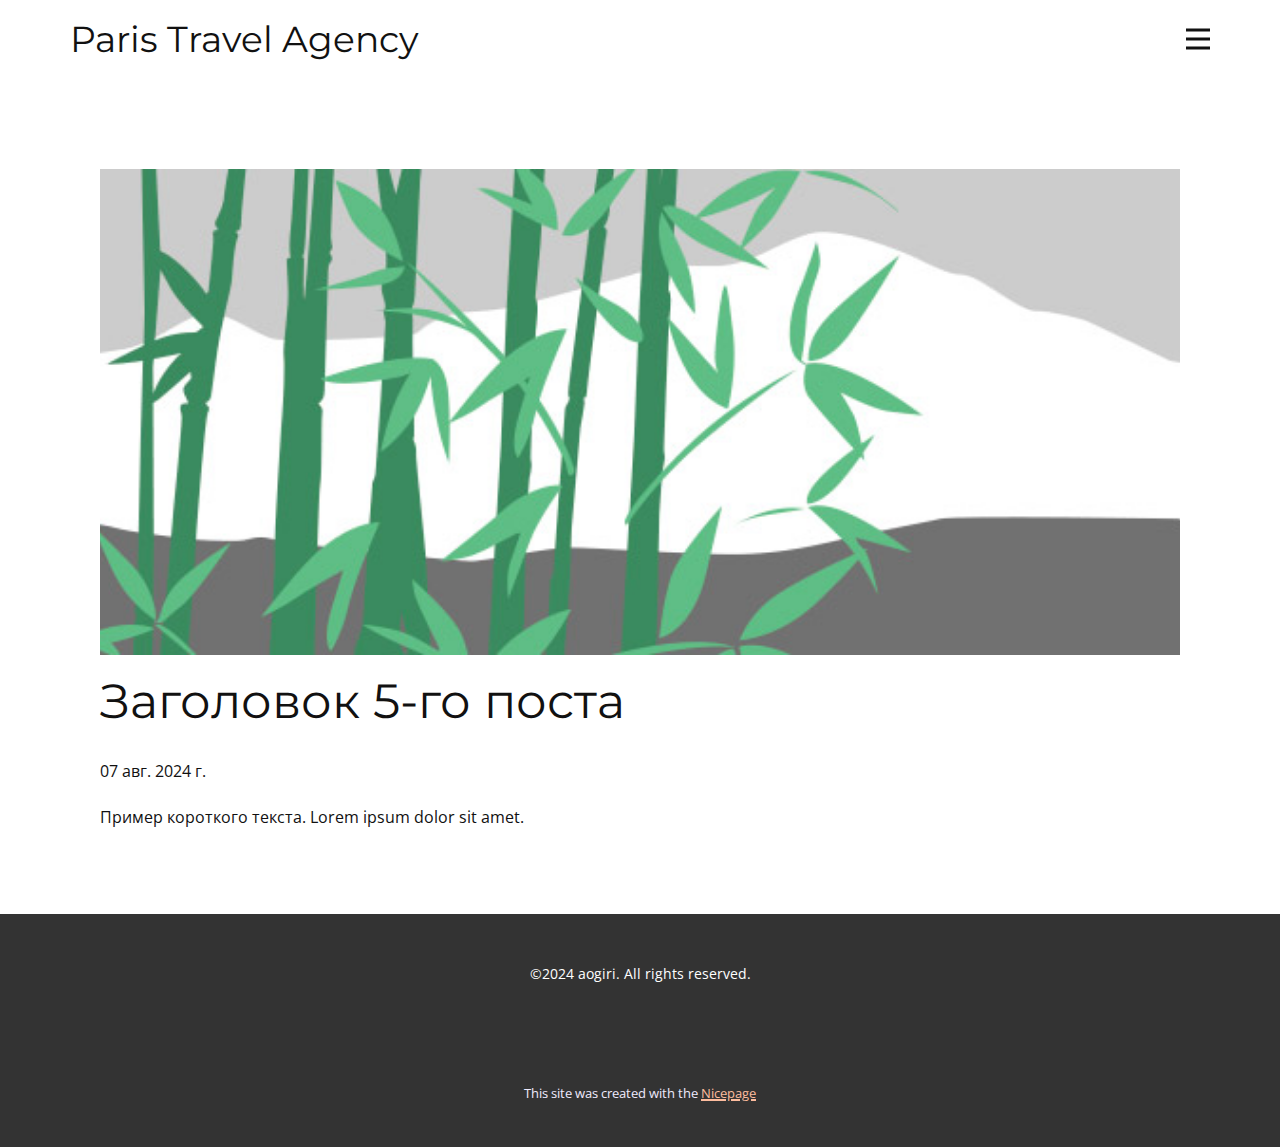
<file: blog/пост-4.html>
<!DOCTYPE html>
<html style="font-size: 16px;" lang="ru"><head>
    <meta name="viewport" content="width=device-width, initial-scale=1.0">
    <meta charset="utf-8">
    <meta name="keywords" content="Заголовок 1-го поста">
    <meta name="description" content="">
    <title>Заголовок 5-го поста</title>
    <link rel="stylesheet" href="../nicepage.css" media="screen">
<link rel="stylesheet" href="../Post-Template.css" media="screen">
    <script class="u-script" type="text/javascript" src="../jquery.js" defer=""></script>
    <script class="u-script" type="text/javascript" src="../nicepage.js" defer=""></script>
    <meta name="generator" content="Nicepage 6.15.2, nicepage.com">
    <link id="u-theme-google-font" rel="stylesheet" href="https://fonts.googleapis.com/css?family=Montserrat:100,100i,200,200i,300,300i,400,400i,500,500i,600,600i,700,700i,800,800i,900,900i|Open+Sans:300,300i,400,400i,500,500i,600,600i,700,700i,800,800i">
    
    
    
    <script type="application/ld+json">{
		"@context": "http://schema.org",
		"@type": "Organization",
		"name": ""
}</script>
    <meta name="theme-color" content="#6c3aec">
  <meta data-intl-tel-input-cdn-path="intlTelInput/"></head>
  <body data-path-to-root="./" data-include-products="false" class="u-body u-xl-mode" data-lang="ru"><header class="u-clearfix u-header u-header" id="sec-aa56"><div class="u-clearfix u-sheet u-valign-middle-lg u-valign-middle-md u-valign-middle-xl u-sheet-1">
        <h3 class="u-headline u-text u-text-default u-text-1">
          <a href="/">Paris Travel Agency </a>
        </h3>
        <nav class="u-menu u-menu-hamburger u-offcanvas u-menu-1" data-responsive-from="XL">
          <div class="menu-collapse" style="font-size: 1rem; letter-spacing: 0px; font-weight: 500;">
            <a class="u-button-style u-custom-active-border-color u-custom-active-color u-custom-border u-custom-border-color u-custom-borders u-custom-hover-border-color u-custom-hover-color u-custom-left-right-menu-spacing u-custom-padding-bottom u-custom-text-active-color u-custom-text-color u-custom-text-hover-color u-custom-top-bottom-menu-spacing u-nav-link u-text-active-palette-1-base u-text-hover-palette-2-base" href="#">
              <svg class="u-svg-link" viewBox="0 0 24 24"><use xlink:href="#menu-hamburger"></use></svg>
              <svg class="u-svg-content" version="1.1" id="menu-hamburger" viewBox="0 0 16 16" x="0px" y="0px" xmlns:xlink="http://www.w3.org/1999/xlink" xmlns="http://www.w3.org/2000/svg"><g><rect y="1" width="16" height="2"></rect><rect y="7" width="16" height="2"></rect><rect y="13" width="16" height="2"></rect>
</g></svg>
            </a>
          </div>
          <div class="u-custom-menu u-nav-container">
            <ul class="u-nav u-spacing-2 u-unstyled u-nav-1"><li class="u-nav-item"><a class="u-active-grey-5 u-border-2 u-border-active-grey-30 u-border-hover-grey-30 u-border-no-bottom u-border-no-left u-border-no-top u-button-style u-hover-grey-10 u-nav-link u-text-active-grey-90 u-text-grey-90 u-text-hover-grey-90" href="../#sec-3106" style="padding: 10px 20px;">Biz haqimizda</a>
</li><li class="u-nav-item"><a class="u-active-grey-5 u-border-2 u-border-active-grey-30 u-border-hover-grey-30 u-border-no-bottom u-border-no-left u-border-no-top u-button-style u-hover-grey-10 u-nav-link u-text-active-grey-90 u-text-grey-90 u-text-hover-grey-90" href="../#carousel_1c56" style="padding: 10px 20px;">Bog'lanish</a>
</li></ul>
          </div>
          <div class="u-custom-menu u-nav-container-collapse">
            <div class="u-black u-container-style u-inner-container-layout u-opacity u-opacity-95 u-sidenav">
              <div class="u-inner-container-layout u-sidenav-overflow">
                <div class="u-menu-close"></div>
                <ul class="u-align-center u-nav u-popupmenu-items u-unstyled u-nav-2"><li class="u-nav-item"><a class="u-button-style u-nav-link" href="../#sec-3106">Biz haqimizda</a>
</li><li class="u-nav-item"><a class="u-button-style u-nav-link" href="../#carousel_1c56">Bog'lanish</a>
</li></ul>
              </div>
            </div>
            <div class="u-black u-menu-overlay u-opacity u-opacity-70"></div>
          </div>
        </nav>
      </div></header>
    <section class="u-align-center u-clearfix u-section-1" id="sec-d33a">
      <div class="u-clearfix u-sheet u-valign-middle-md u-valign-middle-sm u-valign-middle-xs u-sheet-1"><!--post_details--><!--post_details_options_json--><!--{"source":""}--><!--/post_details_options_json--><!--blog_post-->
        <div class="u-container-style u-expanded-width u-post-details u-post-details-1">
          <div class="u-container-layout u-valign-middle u-container-layout-1"><!--blog_post_image-->
            <img alt="" class="u-blog-control u-expanded-width u-image u-image-default u-image-1" src="../images/68f64b9d.jpeg"><!--/blog_post_image--><!--blog_post_header-->
            <h2 class="u-blog-control u-text u-text-1">Заголовок 5-го поста</h2><!--/blog_post_header--><!--blog_post_metadata-->
            <div class="u-blog-control u-metadata u-metadata-1"><!--blog_post_metadata_date-->
              <span class="u-meta-date u-meta-icon">07 авг. 2024 г.</span><!--/blog_post_metadata_date--><!--blog_post_metadata_category-->
              <!--/blog_post_metadata_category--><!--blog_post_metadata_comments-->
              <!--/blog_post_metadata_comments-->
            </div><!--/blog_post_metadata--><!--blog_post_content-->
            <div class="u-align-justify u-blog-control u-post-content u-text u-text-2 fr-view">
  Пример короткого текста. Lorem ipsum dolor sit amet.
  </div><!--/blog_post_content-->
          </div>
        </div><!--/blog_post--><!--/post_details-->
      </div>
    </section>
    
    
    
    <footer class="u-align-center u-clearfix u-footer u-grey-80 u-footer" id="sec-bc7d"><div class="u-clearfix u-sheet u-sheet-1">
        <p class="u-small-text u-text u-text-variant u-text-1"> ©2024 aogiri. All rights reserved.</p>
      </div></footer>
    <section class="u-backlink u-clearfix u-grey-80">
      <p class="u-text">
        <span>This site was created with the </span>
        <a class="u-link" href="https://nicepage.com/" target="_blank" rel="nofollow">
          <span>Nicepage</span>
        </a>
      </p>
    </section>
  
</body></html>
</file>
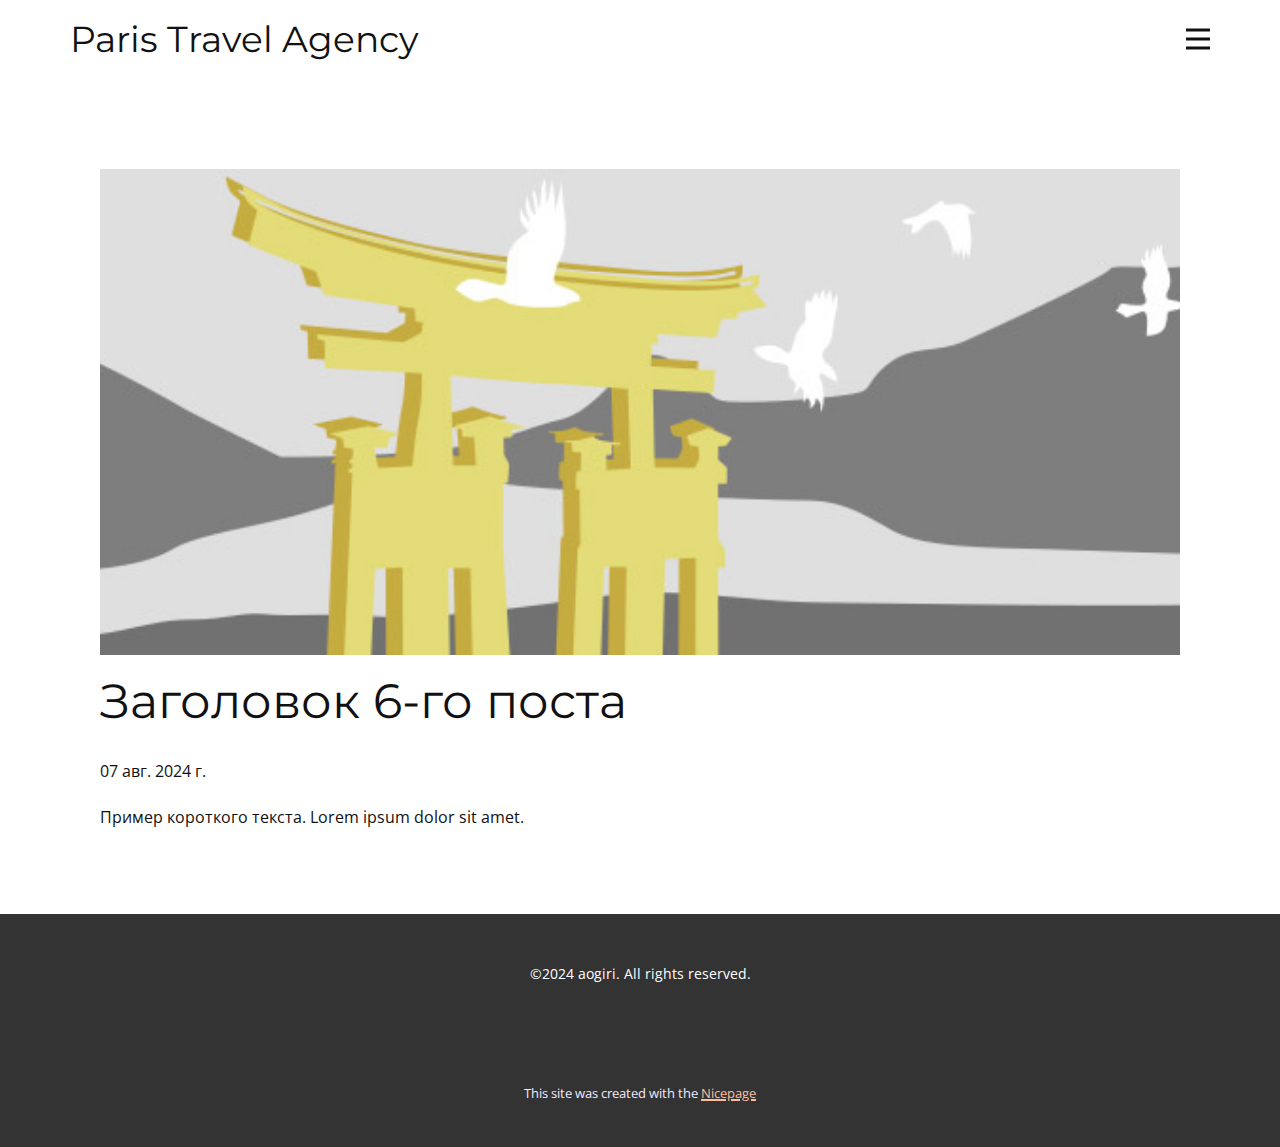
<file: blog/пост-5.html>
<!DOCTYPE html>
<html style="font-size: 16px;" lang="ru"><head>
    <meta name="viewport" content="width=device-width, initial-scale=1.0">
    <meta charset="utf-8">
    <meta name="keywords" content="Заголовок 1-го поста">
    <meta name="description" content="">
    <title>Заголовок 6-го поста</title>
    <link rel="stylesheet" href="../nicepage.css" media="screen">
<link rel="stylesheet" href="../Post-Template.css" media="screen">
    <script class="u-script" type="text/javascript" src="../jquery.js" defer=""></script>
    <script class="u-script" type="text/javascript" src="../nicepage.js" defer=""></script>
    <meta name="generator" content="Nicepage 6.15.2, nicepage.com">
    <link id="u-theme-google-font" rel="stylesheet" href="https://fonts.googleapis.com/css?family=Montserrat:100,100i,200,200i,300,300i,400,400i,500,500i,600,600i,700,700i,800,800i,900,900i|Open+Sans:300,300i,400,400i,500,500i,600,600i,700,700i,800,800i">
    
    
    
    <script type="application/ld+json">{
		"@context": "http://schema.org",
		"@type": "Organization",
		"name": ""
}</script>
    <meta name="theme-color" content="#6c3aec">
  <meta data-intl-tel-input-cdn-path="intlTelInput/"></head>
  <body data-path-to-root="./" data-include-products="false" class="u-body u-xl-mode" data-lang="ru"><header class="u-clearfix u-header u-header" id="sec-aa56"><div class="u-clearfix u-sheet u-valign-middle-lg u-valign-middle-md u-valign-middle-xl u-sheet-1">
        <h3 class="u-headline u-text u-text-default u-text-1">
          <a href="/">Paris Travel Agency </a>
        </h3>
        <nav class="u-menu u-menu-hamburger u-offcanvas u-menu-1" data-responsive-from="XL">
          <div class="menu-collapse" style="font-size: 1rem; letter-spacing: 0px; font-weight: 500;">
            <a class="u-button-style u-custom-active-border-color u-custom-active-color u-custom-border u-custom-border-color u-custom-borders u-custom-hover-border-color u-custom-hover-color u-custom-left-right-menu-spacing u-custom-padding-bottom u-custom-text-active-color u-custom-text-color u-custom-text-hover-color u-custom-top-bottom-menu-spacing u-nav-link u-text-active-palette-1-base u-text-hover-palette-2-base" href="#">
              <svg class="u-svg-link" viewBox="0 0 24 24"><use xlink:href="#menu-hamburger"></use></svg>
              <svg class="u-svg-content" version="1.1" id="menu-hamburger" viewBox="0 0 16 16" x="0px" y="0px" xmlns:xlink="http://www.w3.org/1999/xlink" xmlns="http://www.w3.org/2000/svg"><g><rect y="1" width="16" height="2"></rect><rect y="7" width="16" height="2"></rect><rect y="13" width="16" height="2"></rect>
</g></svg>
            </a>
          </div>
          <div class="u-custom-menu u-nav-container">
            <ul class="u-nav u-spacing-2 u-unstyled u-nav-1"><li class="u-nav-item"><a class="u-active-grey-5 u-border-2 u-border-active-grey-30 u-border-hover-grey-30 u-border-no-bottom u-border-no-left u-border-no-top u-button-style u-hover-grey-10 u-nav-link u-text-active-grey-90 u-text-grey-90 u-text-hover-grey-90" href="../#sec-3106" style="padding: 10px 20px;">Biz haqimizda</a>
</li><li class="u-nav-item"><a class="u-active-grey-5 u-border-2 u-border-active-grey-30 u-border-hover-grey-30 u-border-no-bottom u-border-no-left u-border-no-top u-button-style u-hover-grey-10 u-nav-link u-text-active-grey-90 u-text-grey-90 u-text-hover-grey-90" href="../#carousel_1c56" style="padding: 10px 20px;">Bog'lanish</a>
</li></ul>
          </div>
          <div class="u-custom-menu u-nav-container-collapse">
            <div class="u-black u-container-style u-inner-container-layout u-opacity u-opacity-95 u-sidenav">
              <div class="u-inner-container-layout u-sidenav-overflow">
                <div class="u-menu-close"></div>
                <ul class="u-align-center u-nav u-popupmenu-items u-unstyled u-nav-2"><li class="u-nav-item"><a class="u-button-style u-nav-link" href="../#sec-3106">Biz haqimizda</a>
</li><li class="u-nav-item"><a class="u-button-style u-nav-link" href="../#carousel_1c56">Bog'lanish</a>
</li></ul>
              </div>
            </div>
            <div class="u-black u-menu-overlay u-opacity u-opacity-70"></div>
          </div>
        </nav>
      </div></header>
    <section class="u-align-center u-clearfix u-section-1" id="sec-d33a">
      <div class="u-clearfix u-sheet u-valign-middle-md u-valign-middle-sm u-valign-middle-xs u-sheet-1"><!--post_details--><!--post_details_options_json--><!--{"source":""}--><!--/post_details_options_json--><!--blog_post-->
        <div class="u-container-style u-expanded-width u-post-details u-post-details-1">
          <div class="u-container-layout u-valign-middle u-container-layout-1"><!--blog_post_image-->
            <img alt="" class="u-blog-control u-expanded-width u-image u-image-default u-image-1" src="../images/8ad73f3c.jpeg"><!--/blog_post_image--><!--blog_post_header-->
            <h2 class="u-blog-control u-text u-text-1">Заголовок 6-го поста</h2><!--/blog_post_header--><!--blog_post_metadata-->
            <div class="u-blog-control u-metadata u-metadata-1"><!--blog_post_metadata_date-->
              <span class="u-meta-date u-meta-icon">07 авг. 2024 г.</span><!--/blog_post_metadata_date--><!--blog_post_metadata_category-->
              <!--/blog_post_metadata_category--><!--blog_post_metadata_comments-->
              <!--/blog_post_metadata_comments-->
            </div><!--/blog_post_metadata--><!--blog_post_content-->
            <div class="u-align-justify u-blog-control u-post-content u-text u-text-2 fr-view">
  Пример короткого текста. Lorem ipsum dolor sit amet.
  </div><!--/blog_post_content-->
          </div>
        </div><!--/blog_post--><!--/post_details-->
      </div>
    </section>
    
    
    
    <footer class="u-align-center u-clearfix u-footer u-grey-80 u-footer" id="sec-bc7d"><div class="u-clearfix u-sheet u-sheet-1">
        <p class="u-small-text u-text u-text-variant u-text-1"> ©2024 aogiri. All rights reserved.</p>
      </div></footer>
    <section class="u-backlink u-clearfix u-grey-80">
      <p class="u-text">
        <span>This site was created with the </span>
        <a class="u-link" href="https://nicepage.com/" target="_blank" rel="nofollow">
          <span>Nicepage</span>
        </a>
      </p>
    </section>
  
</body></html>
</file>
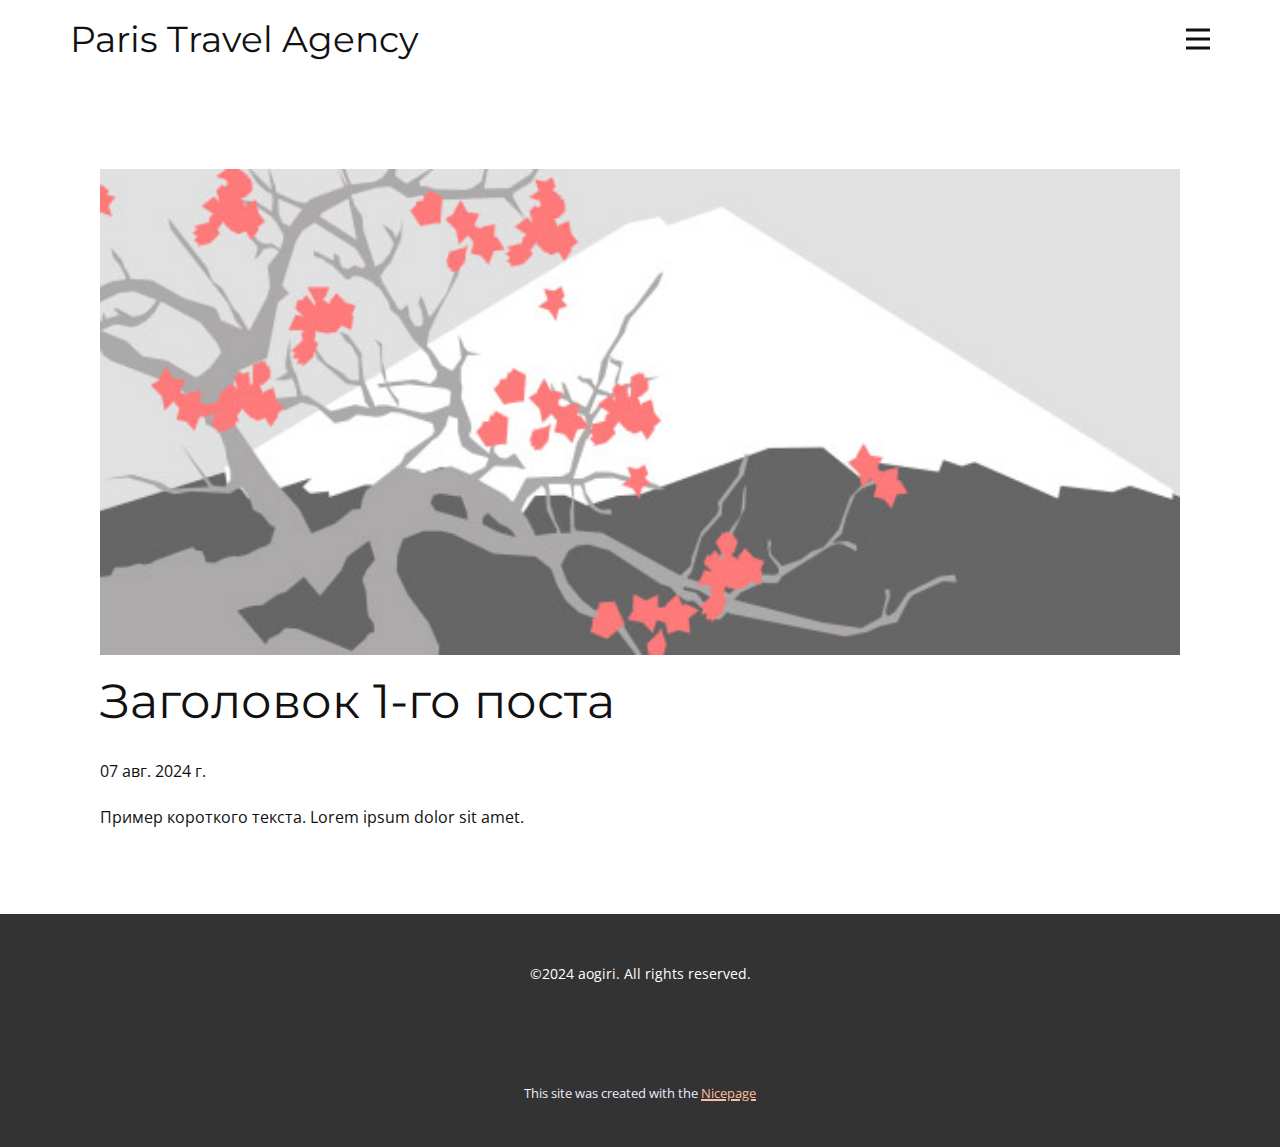
<file: blog/пост.html>
<!DOCTYPE html>
<html style="font-size: 16px;" lang="ru"><head>
    <meta name="viewport" content="width=device-width, initial-scale=1.0">
    <meta charset="utf-8">
    <meta name="keywords" content="Заголовок 1-го поста">
    <meta name="description" content="">
    <title>Заголовок 1-го поста</title>
    <link rel="stylesheet" href="../nicepage.css" media="screen">
<link rel="stylesheet" href="../Post-Template.css" media="screen">
    <script class="u-script" type="text/javascript" src="../jquery.js" defer=""></script>
    <script class="u-script" type="text/javascript" src="../nicepage.js" defer=""></script>
    <meta name="generator" content="Nicepage 6.15.2, nicepage.com">
    <link id="u-theme-google-font" rel="stylesheet" href="https://fonts.googleapis.com/css?family=Montserrat:100,100i,200,200i,300,300i,400,400i,500,500i,600,600i,700,700i,800,800i,900,900i|Open+Sans:300,300i,400,400i,500,500i,600,600i,700,700i,800,800i">
    
    
    
    <script type="application/ld+json">{
		"@context": "http://schema.org",
		"@type": "Organization",
		"name": ""
}</script>
    <meta name="theme-color" content="#6c3aec">
  <meta data-intl-tel-input-cdn-path="intlTelInput/"></head>
  <body data-path-to-root="./" data-include-products="false" class="u-body u-xl-mode" data-lang="ru"><header class="u-clearfix u-header u-header" id="sec-aa56"><div class="u-clearfix u-sheet u-valign-middle-lg u-valign-middle-md u-valign-middle-xl u-sheet-1">
        <h3 class="u-headline u-text u-text-default u-text-1">
          <a href="/">Paris Travel Agency </a>
        </h3>
        <nav class="u-menu u-menu-hamburger u-offcanvas u-menu-1" data-responsive-from="XL">
          <div class="menu-collapse" style="font-size: 1rem; letter-spacing: 0px; font-weight: 500;">
            <a class="u-button-style u-custom-active-border-color u-custom-active-color u-custom-border u-custom-border-color u-custom-borders u-custom-hover-border-color u-custom-hover-color u-custom-left-right-menu-spacing u-custom-padding-bottom u-custom-text-active-color u-custom-text-color u-custom-text-hover-color u-custom-top-bottom-menu-spacing u-nav-link u-text-active-palette-1-base u-text-hover-palette-2-base" href="#">
              <svg class="u-svg-link" viewBox="0 0 24 24"><use xlink:href="#menu-hamburger"></use></svg>
              <svg class="u-svg-content" version="1.1" id="menu-hamburger" viewBox="0 0 16 16" x="0px" y="0px" xmlns:xlink="http://www.w3.org/1999/xlink" xmlns="http://www.w3.org/2000/svg"><g><rect y="1" width="16" height="2"></rect><rect y="7" width="16" height="2"></rect><rect y="13" width="16" height="2"></rect>
</g></svg>
            </a>
          </div>
          <div class="u-custom-menu u-nav-container">
            <ul class="u-nav u-spacing-2 u-unstyled u-nav-1"><li class="u-nav-item"><a class="u-active-grey-5 u-border-2 u-border-active-grey-30 u-border-hover-grey-30 u-border-no-bottom u-border-no-left u-border-no-top u-button-style u-hover-grey-10 u-nav-link u-text-active-grey-90 u-text-grey-90 u-text-hover-grey-90" href="../#sec-3106" style="padding: 10px 20px;">Biz haqimizda</a>
</li><li class="u-nav-item"><a class="u-active-grey-5 u-border-2 u-border-active-grey-30 u-border-hover-grey-30 u-border-no-bottom u-border-no-left u-border-no-top u-button-style u-hover-grey-10 u-nav-link u-text-active-grey-90 u-text-grey-90 u-text-hover-grey-90" href="../#carousel_1c56" style="padding: 10px 20px;">Bog'lanish</a>
</li></ul>
          </div>
          <div class="u-custom-menu u-nav-container-collapse">
            <div class="u-black u-container-style u-inner-container-layout u-opacity u-opacity-95 u-sidenav">
              <div class="u-inner-container-layout u-sidenav-overflow">
                <div class="u-menu-close"></div>
                <ul class="u-align-center u-nav u-popupmenu-items u-unstyled u-nav-2"><li class="u-nav-item"><a class="u-button-style u-nav-link" href="../#sec-3106">Biz haqimizda</a>
</li><li class="u-nav-item"><a class="u-button-style u-nav-link" href="../#carousel_1c56">Bog'lanish</a>
</li></ul>
              </div>
            </div>
            <div class="u-black u-menu-overlay u-opacity u-opacity-70"></div>
          </div>
        </nav>
      </div></header>
    <section class="u-align-center u-clearfix u-section-1" id="sec-d33a">
      <div class="u-clearfix u-sheet u-valign-middle-md u-valign-middle-sm u-valign-middle-xs u-sheet-1"><!--post_details--><!--post_details_options_json--><!--{"source":""}--><!--/post_details_options_json--><!--blog_post-->
        <div class="u-container-style u-expanded-width u-post-details u-post-details-1">
          <div class="u-container-layout u-valign-middle u-container-layout-1"><!--blog_post_image-->
            <img alt="" class="u-blog-control u-expanded-width u-image u-image-default u-image-1" src="../images/0fd3416c.jpeg"><!--/blog_post_image--><!--blog_post_header-->
            <h2 class="u-blog-control u-text u-text-1">Заголовок 1-го поста</h2><!--/blog_post_header--><!--blog_post_metadata-->
            <div class="u-blog-control u-metadata u-metadata-1"><!--blog_post_metadata_date-->
              <span class="u-meta-date u-meta-icon">07 авг. 2024 г.</span><!--/blog_post_metadata_date--><!--blog_post_metadata_category-->
              <!--/blog_post_metadata_category--><!--blog_post_metadata_comments-->
              <!--/blog_post_metadata_comments-->
            </div><!--/blog_post_metadata--><!--blog_post_content-->
            <div class="u-align-justify u-blog-control u-post-content u-text u-text-2 fr-view">
  Пример короткого текста. Lorem ipsum dolor sit amet.
  </div><!--/blog_post_content-->
          </div>
        </div><!--/blog_post--><!--/post_details-->
      </div>
    </section>
    
    
    
    <footer class="u-align-center u-clearfix u-footer u-grey-80 u-footer" id="sec-bc7d"><div class="u-clearfix u-sheet u-sheet-1">
        <p class="u-small-text u-text u-text-variant u-text-1"> ©2024 aogiri. All rights reserved.</p>
      </div></footer>
    <section class="u-backlink u-clearfix u-grey-80">
      <p class="u-text">
        <span>This site was created with the </span>
        <a class="u-link" href="https://nicepage.com/" target="_blank" rel="nofollow">
          <span>Nicepage</span>
        </a>
      </p>
    </section>
  
</body></html>
</file>
